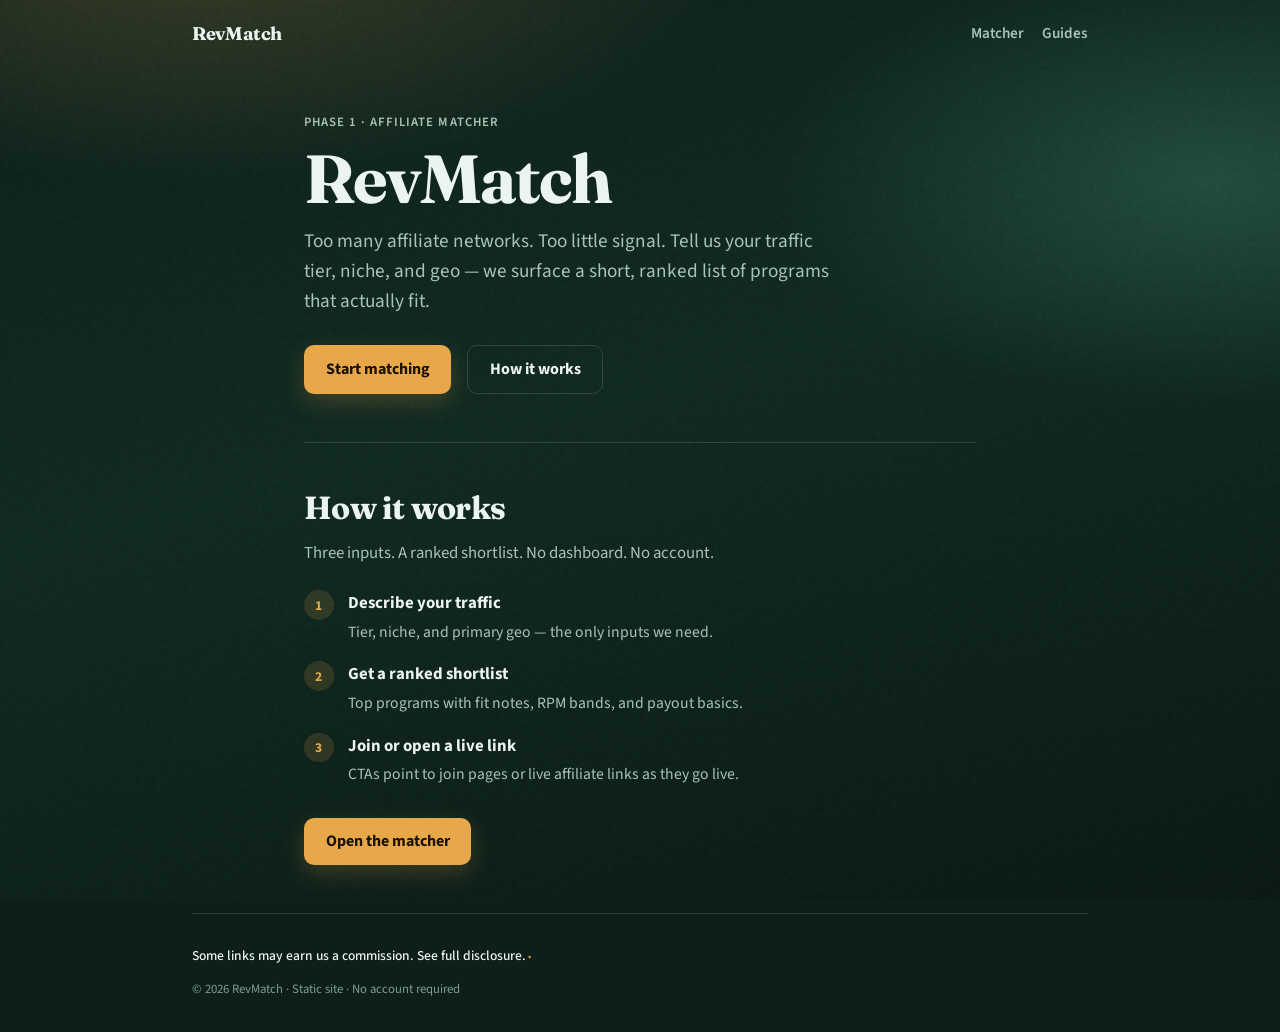
<file: index.html>
<!DOCTYPE html>
<html lang="en">
<head>
  <meta charset="UTF-8" />
  <meta name="viewport" content="width=device-width, initial-scale=1, viewport-fit=cover" />
  <meta name="theme-color" content="#0c1f1a" />
  <meta name="description" content="RevMatch — match your traffic to the affiliate programs that fit. Fast, honest recommendations for publishers." />
  <title>RevMatch</title>
  <link rel="preconnect" href="https://fonts.googleapis.com" />
  <link rel="preconnect" href="https://fonts.gstatic.com" crossorigin />
  <link href="https://fonts.googleapis.com/css2?family=Fraunces:opsz,wght@9..144,600;9..144,700&family=Source+Sans+3:wght@400;500;600;700&display=swap" rel="stylesheet" />
  <link rel="stylesheet" href="styles.css" />
</head>
<body>
  <div class="page">
    <div class="bg" aria-hidden="true"></div>

    <header class="top">
      <a class="logo" href="index.html" aria-label="RevMatch home">RevMatch</a>
      <nav class="nav" aria-label="Primary">
        <a href="app.html">Matcher</a>
        <a href="guides/index.html">Guides</a>
      </nav>
    </header>

    <main class="hero">
      <p class="eyebrow">Phase 1 · Affiliate matcher</p>
      <h1 class="brand">RevMatch</h1>
      <p class="lede">
        Too many affiliate networks. Too little signal. Tell us your traffic tier,
        niche, and geo — we surface a short, ranked list of programs that actually fit.
      </p>
      <div class="cta-row">
        <a class="cta" href="app.html#wizard" id="landing-cta">Start matching</a>
        <a class="cta cta--ghost" href="#how">How it works</a>
      </div>
    </main>

    <section class="how" id="how">
      <h2>How it works</h2>
      <p class="how-lede">Three inputs. A ranked shortlist. No dashboard. No account.</p>
      <ol class="steps">
        <li>
          <span class="step-num">1</span>
          <div>
            <strong>Describe your traffic</strong>
            <p>Tier, niche, and primary geo — the only inputs we need.</p>
          </div>
        </li>
        <li>
          <span class="step-num">2</span>
          <div>
            <strong>Get a ranked shortlist</strong>
            <p>Top programs with fit notes, RPM bands, and payout basics.</p>
          </div>
        </li>
        <li>
          <span class="step-num">3</span>
          <div>
            <strong>Join or open a live link</strong>
            <p>CTAs point to join pages or live affiliate links as they go live.</p>
          </div>
        </li>
      </ol>
      <a class="cta cta--inline" href="app.html#wizard">Open the matcher</a>
    </section>

    <footer class="site-footer">
      <details class="disclosure-expand">
        <summary>Some links may earn us a commission. See full disclosure.</summary>
        <p>
          RevMatch may earn commissions when you join or purchase through links we recommend.
          Recommendations are based on fit for your traffic profile, not payment from networks for placement.
          Always review each network’s terms before applying.
        </p>
      </details>
      <p class="fineprint">© <span id="year"></span> RevMatch · Static site · No account required</p>
    </footer>
  </div>
  <script src="analytics.js"></script>
  <script>
    document.getElementById("year").textContent = String(new Date().getFullYear());
    RevMatchAnalytics.pageView({ page: "landing" });
  </script>
</body>
</html>
</file>
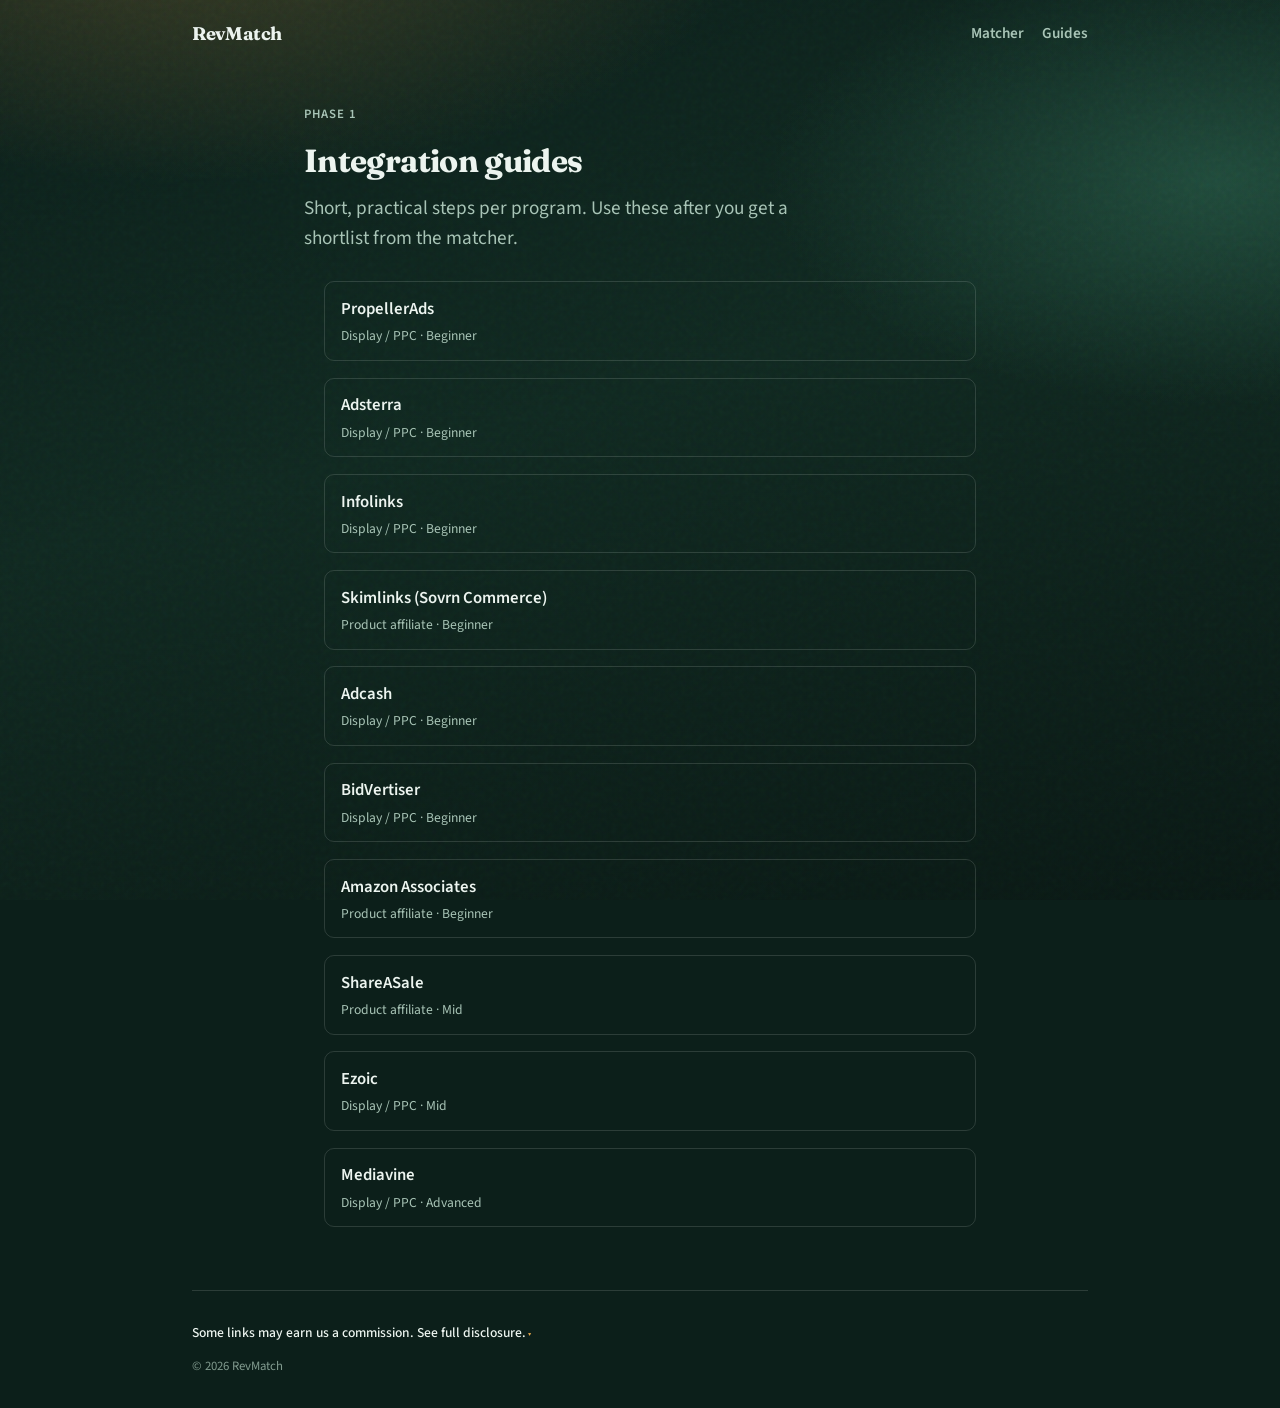
<file: guides/index.html>
<!DOCTYPE html>
<html lang="en">
<head>
  <meta charset="UTF-8" />
  <meta name="viewport" content="width=device-width, initial-scale=1, viewport-fit=cover" />
  <meta name="theme-color" content="#0c1f1a" />
  <meta name="description" content="Short integration guides for RevMatch affiliate programs." />
  <title>Guides · RevMatch</title>
  <link rel="preconnect" href="https://fonts.googleapis.com" />
  <link rel="preconnect" href="https://fonts.gstatic.com" crossorigin />
  <link href="https://fonts.googleapis.com/css2?family=Fraunces:opsz,wght@9..144,600;9..144,700&family=Source+Sans+3:wght@400;500;600;700&display=swap" rel="stylesheet" />
  <link rel="stylesheet" href="../styles.css" />
</head>
<body>
  <div class="page">
    <div class="bg" aria-hidden="true"></div>
    <header class="top">
      <a class="logo" href="../index.html" aria-label="RevMatch home">RevMatch</a>
      <nav class="nav" aria-label="Primary">
        <a href="../app.html">Matcher</a>
        <a href="index.html">Guides</a>
      </nav>
    </header>
    <main class="guide">
      <p class="eyebrow">Phase 1</p>
      <h1>Integration guides</h1>
      <p class="lede lede--narrow">Short, practical steps per program. Use these after you get a shortlist from the matcher.</p>
      <ul class="guide-list">
      <li><a href="propellerads.html">PropellerAds<span>Display / PPC · Beginner</span></a></li>
      <li><a href="adsterra.html">Adsterra<span>Display / PPC · Beginner</span></a></li>
      <li><a href="infolinks.html">Infolinks<span>Display / PPC · Beginner</span></a></li>
      <li><a href="skimlinks.html">Skimlinks (Sovrn Commerce)<span>Product affiliate · Beginner</span></a></li>
      <li><a href="adcash.html">Adcash<span>Display / PPC · Beginner</span></a></li>
      <li><a href="bidvertiser.html">BidVertiser<span>Display / PPC · Beginner</span></a></li>
      <li><a href="amazon_associates.html">Amazon Associates<span>Product affiliate · Beginner</span></a></li>
      <li><a href="shareasale.html">ShareASale<span>Product affiliate · Mid</span></a></li>
      <li><a href="ezoic.html">Ezoic<span>Display / PPC · Mid</span></a></li>
      <li><a href="mediavine.html">Mediavine<span>Display / PPC · Advanced</span></a></li>
      </ul>
    </main>
    <footer class="site-footer">
      <details class="disclosure-expand">
        <summary>Some links may earn us a commission. See full disclosure.</summary>
        <p>
          RevMatch may earn commissions when you join or purchase through links we recommend.
          Recommendations are based on fit for your traffic profile, not payment from networks for placement.
          Always review each network’s terms before applying.
        </p>
      </details>
      <p class="fineprint">© <span id="year"></span> RevMatch</p>
    </footer>
  </div>
  <script src="../analytics.js"></script>
  <script>
    document.getElementById("year").textContent = String(new Date().getFullYear());
    RevMatchAnalytics.pageView({ page: "guides_index" });
  </script>
</body>
</html>
</file>
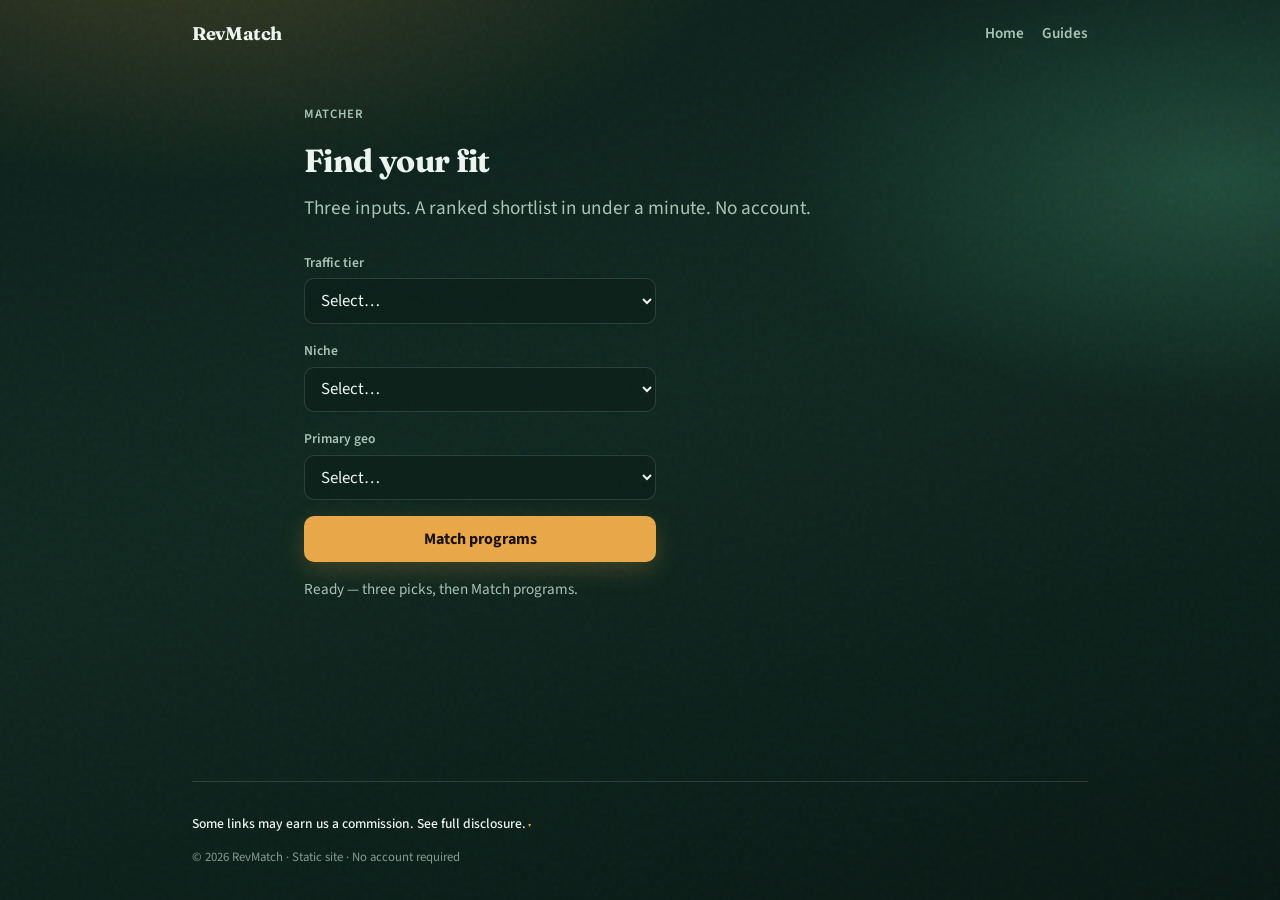
<file: app.html>
<!DOCTYPE html>
<html lang="en">
<head>
  <meta charset="UTF-8" />
  <meta name="viewport" content="width=device-width, initial-scale=1, viewport-fit=cover" />
  <meta name="theme-color" content="#0c1f1a" />
  <meta name="description" content="RevMatch matcher — traffic × niche × geo → ranked affiliate programs." />
  <title>Matcher · RevMatch</title>
  <link rel="preconnect" href="https://fonts.googleapis.com" />
  <link rel="preconnect" href="https://fonts.gstatic.com" crossorigin />
  <link href="https://fonts.googleapis.com/css2?family=Fraunces:opsz,wght@9..144,600;9..144,700&family=Source+Sans+3:wght@400;500;600;700&display=swap" rel="stylesheet" />
  <link rel="stylesheet" href="styles.css" />
</head>
<body>
  <div class="page page--app">
    <div class="bg" aria-hidden="true"></div>

    <header class="top">
      <a class="logo" href="index.html" aria-label="RevMatch home">RevMatch</a>
      <nav class="nav" aria-label="Primary">
        <a href="index.html">Home</a>
        <a href="guides/index.html">Guides</a>
      </nav>
    </header>

    <main class="wizard" id="wizard">
      <p class="eyebrow">Matcher</p>
      <h1>Find your fit</h1>
      <p class="lede lede--narrow">
        Three inputs. A ranked shortlist in under a minute. No account.
      </p>

      <form class="wizard-form" id="wizard-form" action="#" method="get" aria-describedby="wizard-status">
        <label>
          <span>Traffic tier</span>
          <select name="tier" required disabled>
            <option value="">Select…</option>
            <option value="under_10k">Under 10k visits / mo</option>
            <option value="10k_100k">10k–100k</option>
            <option value="100k_1m">100k–1M</option>
            <option value="1m_plus">1M+</option>
          </select>
        </label>
        <label>
          <span>Niche</span>
          <select name="niche" required disabled>
            <option value="">Select…</option>
            <option value="tech">Tech / SaaS</option>
            <option value="finance">Finance</option>
            <option value="health">Health</option>
            <option value="lifestyle">Lifestyle</option>
            <option value="general">Other / general</option>
          </select>
        </label>
        <label>
          <span>Primary geo</span>
          <select name="geo" required disabled>
            <option value="">Select…</option>
            <option value="us">US</option>
            <option value="uk_eu">UK / EU</option>
            <option value="global">Global / other</option>
          </select>
        </label>
        <button type="submit" class="cta" id="match-btn" disabled>Match programs</button>
      </form>

      <p class="wizard-note" id="wizard-status" role="status" aria-live="polite">
        Loading catalog…
      </p>

      <section class="results" id="results" hidden aria-hidden="true" aria-labelledby="results-heading">
        <div class="results-head">
          <h2 id="results-heading">Your shortlist</h2>
          <p class="results-summary" id="results-summary"></p>
        </div>
        <div class="results-list" id="results-list"></div>
        <p class="results-footnote">
          RPM bands are curated estimates, not guarantees. Always review each network’s terms before applying.
        </p>
      </section>
    </main>

    <footer class="site-footer">
      <details class="disclosure-expand">
        <summary>Some links may earn us a commission. See full disclosure.</summary>
        <p>
          RevMatch may earn commissions when you join or purchase through links we recommend.
          Recommendations are based on fit for your traffic profile, not payment from networks for placement.
          Always review each network’s terms before applying.
        </p>
      </details>
      <p class="fineprint">© <span id="year"></span> RevMatch · Static site · No account required</p>
    </footer>
  </div>
  <script src="rank.js"></script>
  <script src="analytics.js"></script>
  <script src="app.js"></script>
</body>
</html>
</file>
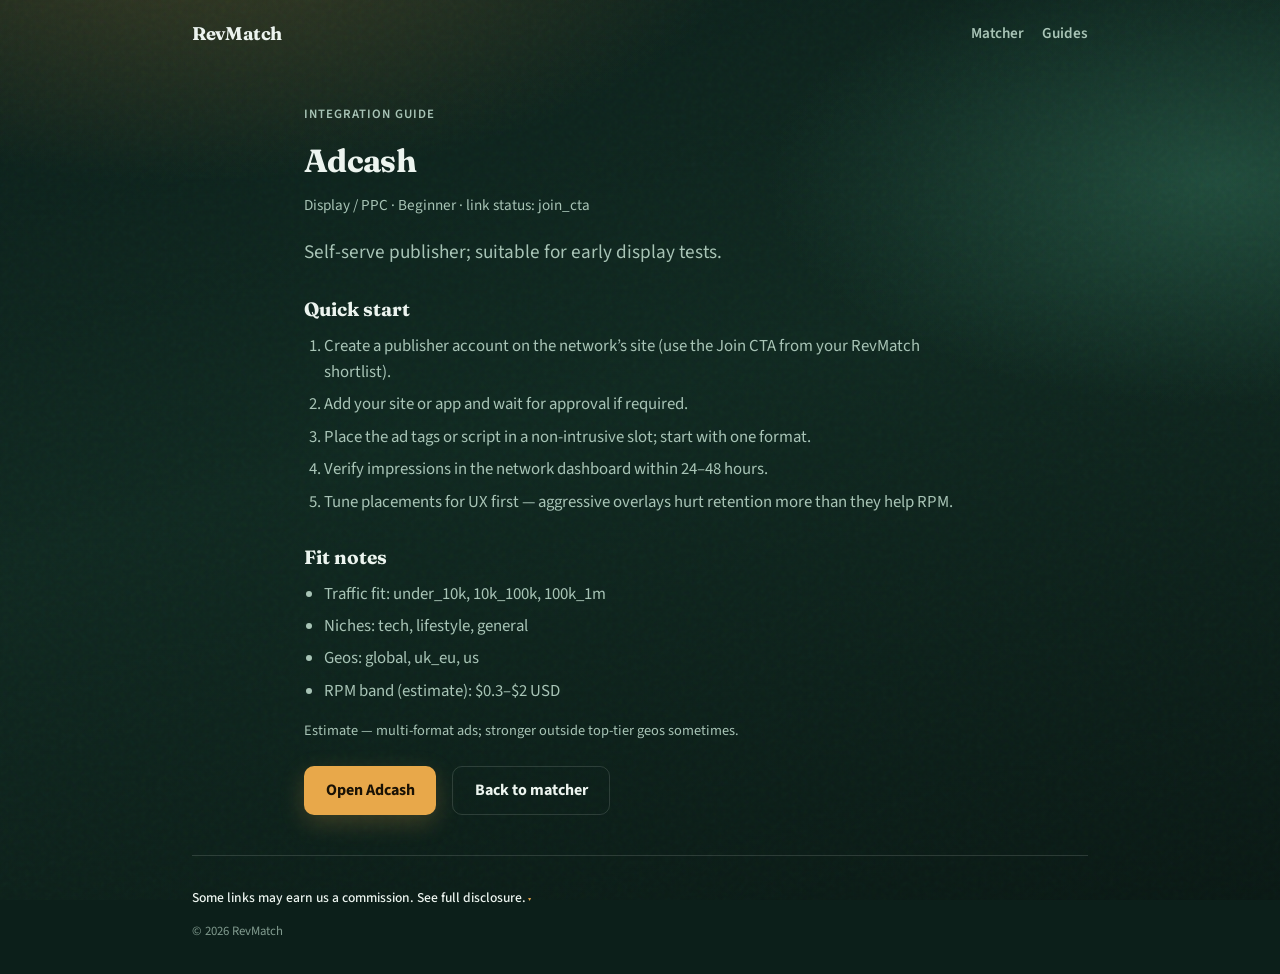
<file: guides/adcash.html>
<!DOCTYPE html>
<html lang="en">
<head>
  <meta charset="UTF-8" />
  <meta name="viewport" content="width=device-width, initial-scale=1, viewport-fit=cover" />
  <meta name="theme-color" content="#0c1f1a" />
  <meta name="description" content="Short integration guide for Adcash on RevMatch." />
  <title>Adcash guide · RevMatch</title>
  <link rel="preconnect" href="https://fonts.googleapis.com" />
  <link rel="preconnect" href="https://fonts.gstatic.com" crossorigin />
  <link href="https://fonts.googleapis.com/css2?family=Fraunces:opsz,wght@9..144,600;9..144,700&family=Source+Sans+3:wght@400;500;600;700&display=swap" rel="stylesheet" />
  <link rel="stylesheet" href="../styles.css" />
</head>
<body>
  <div class="page">
    <div class="bg" aria-hidden="true"></div>
    <header class="top">
      <a class="logo" href="../index.html" aria-label="RevMatch home">RevMatch</a>
      <nav class="nav" aria-label="Primary">
        <a href="../app.html">Matcher</a>
        <a href="index.html">Guides</a>
      </nav>
    </header>
    <main class="guide">
      <p class="eyebrow">Integration guide</p>
      <h1>Adcash</h1>
      <p class="guide-meta">Display / PPC · Beginner · link status: join_cta</p>
      <p class="lede lede--narrow">Self-serve publisher; suitable for early display tests.</p>

      <h2>Quick start</h2>
      <ol>
        <li>Create a publisher account on the network’s site (use the Join CTA from your RevMatch shortlist).</li>
        <li>Add your site or app and wait for approval if required.</li>
        <li>Place the ad tags or script in a non-intrusive slot; start with one format.</li>
        <li>Verify impressions in the network dashboard within 24–48 hours.</li>
        <li>Tune placements for UX first — aggressive overlays hurt retention more than they help RPM.</li>
      </ol>

      <h2>Fit notes</h2>
      <ul>
        <li>Traffic fit: under_10k, 10k_100k, 100k_1m</li>
        <li>Niches: tech, lifestyle, general</li>
        <li>Geos: global, uk_eu, us</li>
        <li>RPM band (estimate): $0.3–$2 USD</li>
      </ul>
      <p class="card-note">Estimate — multi-format ads; stronger outside top-tier geos sometimes.</p>

      <div class="cta-row" style="margin-top:1.5rem">
        <a class="cta" href="https://adcash.com/" target="_blank" rel="noopener noreferrer" id="guide-join">Open Adcash</a>
        <a class="cta cta--ghost" href="../app.html#wizard">Back to matcher</a>
      </div>
    </main>
    <footer class="site-footer">
      <details class="disclosure-expand">
        <summary>Some links may earn us a commission. See full disclosure.</summary>
        <p>
          RevMatch may earn commissions when you join or purchase through links we recommend.
          Recommendations are based on fit for your traffic profile, not payment from networks for placement.
          Always review each network’s terms before applying.
        </p>
      </details>
      <p class="fineprint">© <span id="year"></span> RevMatch</p>
    </footer>
  </div>
  <script src="../analytics.js"></script>
  <script src="../rank.js"></script>
  <script>
    document.getElementById("year").textContent = String(new Date().getFullYear());
    RevMatchAnalytics.pageView({ page: "guide", program_id: "adcash" });
    (function () {
      var a = document.getElementById("guide-join");
      if (!a || !window.RevMatchRank) return;
      var tracking = {"utm_source":"revmatch","utm_medium":"referral","utm_campaign":"phase1","ref":"revmatch"};
      a.href = RevMatchRank.withTracking(a.getAttribute("href"), tracking);
      a.addEventListener("click", function () {
        RevMatchAnalytics.track("referral_click", {
          program_id: "adcash",
          link_kind: "join_cta",
          link_status: "join_cta",
          href: a.href,
          surface: "guide"
        });
      });
    })();
  </script>
</body>
</html>
</file>
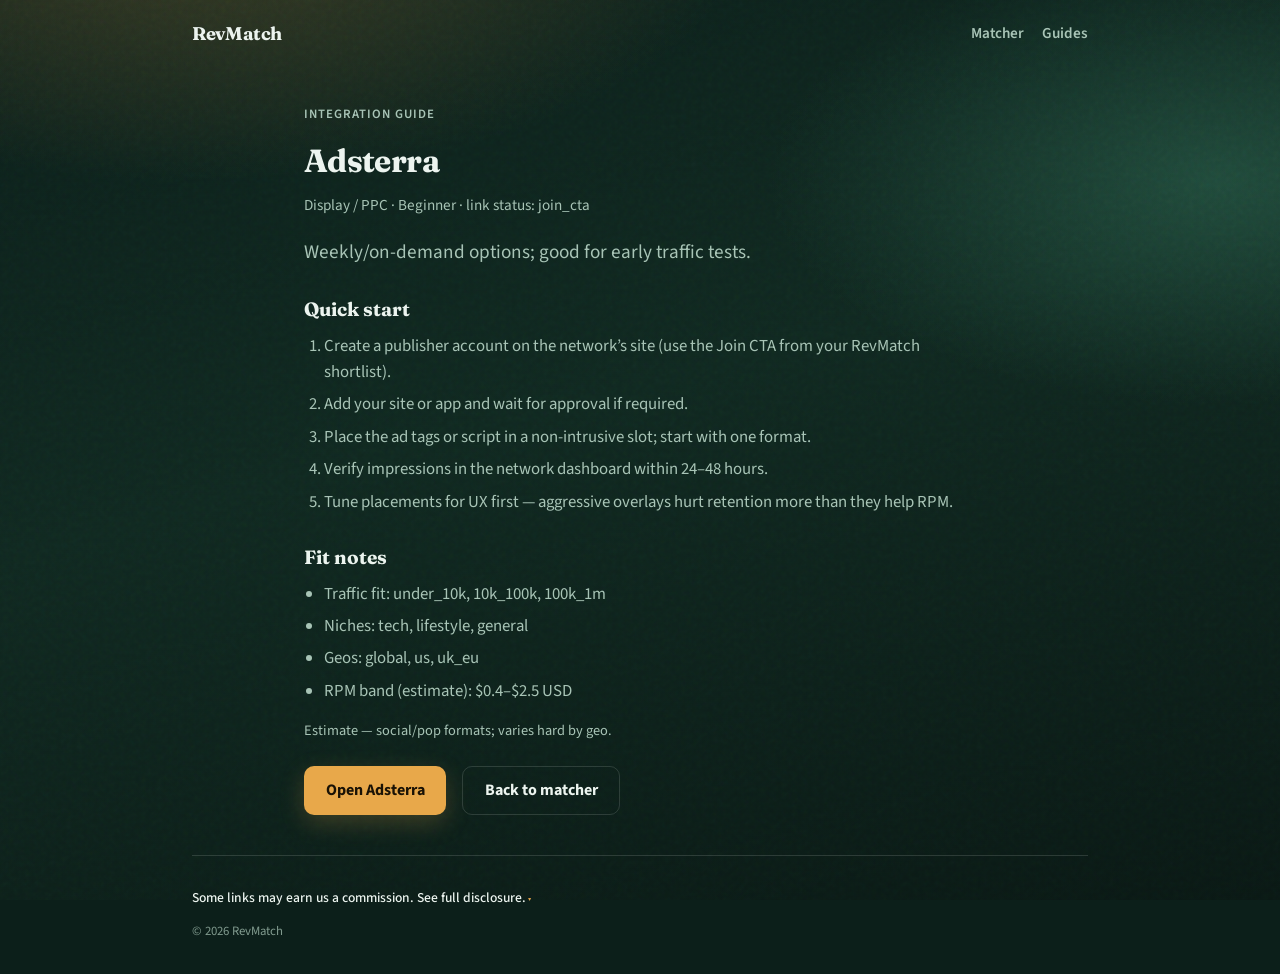
<file: guides/adsterra.html>
<!DOCTYPE html>
<html lang="en">
<head>
  <meta charset="UTF-8" />
  <meta name="viewport" content="width=device-width, initial-scale=1, viewport-fit=cover" />
  <meta name="theme-color" content="#0c1f1a" />
  <meta name="description" content="Short integration guide for Adsterra on RevMatch." />
  <title>Adsterra guide · RevMatch</title>
  <link rel="preconnect" href="https://fonts.googleapis.com" />
  <link rel="preconnect" href="https://fonts.gstatic.com" crossorigin />
  <link href="https://fonts.googleapis.com/css2?family=Fraunces:opsz,wght@9..144,600;9..144,700&family=Source+Sans+3:wght@400;500;600;700&display=swap" rel="stylesheet" />
  <link rel="stylesheet" href="../styles.css" />
</head>
<body>
  <div class="page">
    <div class="bg" aria-hidden="true"></div>
    <header class="top">
      <a class="logo" href="../index.html" aria-label="RevMatch home">RevMatch</a>
      <nav class="nav" aria-label="Primary">
        <a href="../app.html">Matcher</a>
        <a href="index.html">Guides</a>
      </nav>
    </header>
    <main class="guide">
      <p class="eyebrow">Integration guide</p>
      <h1>Adsterra</h1>
      <p class="guide-meta">Display / PPC · Beginner · link status: join_cta</p>
      <p class="lede lede--narrow">Weekly/on-demand options; good for early traffic tests.</p>

      <h2>Quick start</h2>
      <ol>
        <li>Create a publisher account on the network’s site (use the Join CTA from your RevMatch shortlist).</li>
        <li>Add your site or app and wait for approval if required.</li>
        <li>Place the ad tags or script in a non-intrusive slot; start with one format.</li>
        <li>Verify impressions in the network dashboard within 24–48 hours.</li>
        <li>Tune placements for UX first — aggressive overlays hurt retention more than they help RPM.</li>
      </ol>

      <h2>Fit notes</h2>
      <ul>
        <li>Traffic fit: under_10k, 10k_100k, 100k_1m</li>
        <li>Niches: tech, lifestyle, general</li>
        <li>Geos: global, us, uk_eu</li>
        <li>RPM band (estimate): $0.4–$2.5 USD</li>
      </ul>
      <p class="card-note">Estimate — social/pop formats; varies hard by geo.</p>

      <div class="cta-row" style="margin-top:1.5rem">
        <a class="cta" href="https://adsterra.com/" target="_blank" rel="noopener noreferrer" id="guide-join">Open Adsterra</a>
        <a class="cta cta--ghost" href="../app.html#wizard">Back to matcher</a>
      </div>
    </main>
    <footer class="site-footer">
      <details class="disclosure-expand">
        <summary>Some links may earn us a commission. See full disclosure.</summary>
        <p>
          RevMatch may earn commissions when you join or purchase through links we recommend.
          Recommendations are based on fit for your traffic profile, not payment from networks for placement.
          Always review each network’s terms before applying.
        </p>
      </details>
      <p class="fineprint">© <span id="year"></span> RevMatch</p>
    </footer>
  </div>
  <script src="../analytics.js"></script>
  <script src="../rank.js"></script>
  <script>
    document.getElementById("year").textContent = String(new Date().getFullYear());
    RevMatchAnalytics.pageView({ page: "guide", program_id: "adsterra" });
    (function () {
      var a = document.getElementById("guide-join");
      if (!a || !window.RevMatchRank) return;
      var tracking = {"utm_source":"revmatch","utm_medium":"referral","utm_campaign":"phase1","ref":"revmatch"};
      a.href = RevMatchRank.withTracking(a.getAttribute("href"), tracking);
      a.addEventListener("click", function () {
        RevMatchAnalytics.track("referral_click", {
          program_id: "adsterra",
          link_kind: "join_cta",
          link_status: "join_cta",
          href: a.href,
          surface: "guide"
        });
      });
    })();
  </script>
</body>
</html>
</file>
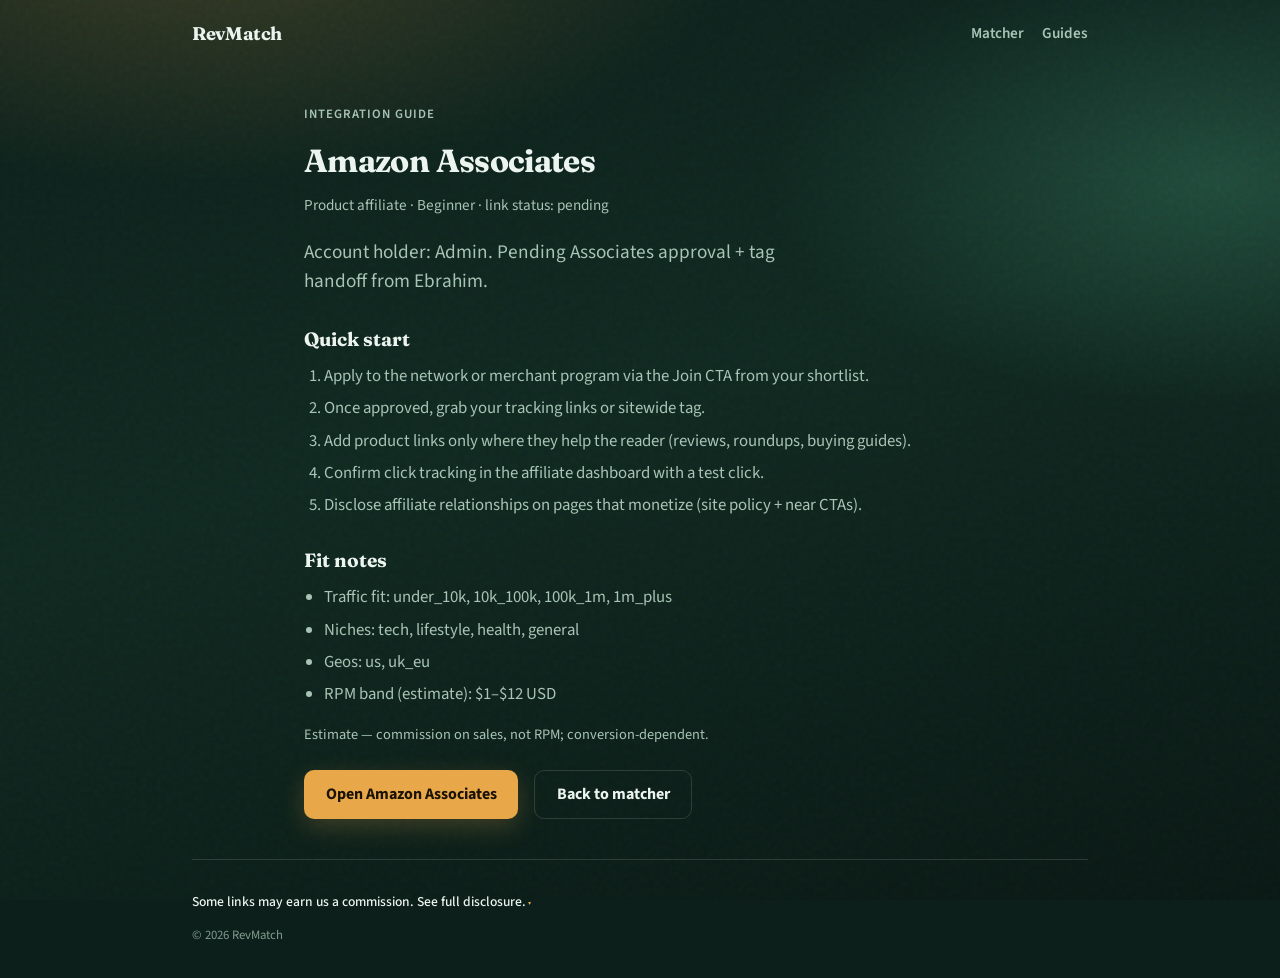
<file: guides/amazon_associates.html>
<!DOCTYPE html>
<html lang="en">
<head>
  <meta charset="UTF-8" />
  <meta name="viewport" content="width=device-width, initial-scale=1, viewport-fit=cover" />
  <meta name="theme-color" content="#0c1f1a" />
  <meta name="description" content="Short integration guide for Amazon Associates on RevMatch." />
  <title>Amazon Associates guide · RevMatch</title>
  <link rel="preconnect" href="https://fonts.googleapis.com" />
  <link rel="preconnect" href="https://fonts.gstatic.com" crossorigin />
  <link href="https://fonts.googleapis.com/css2?family=Fraunces:opsz,wght@9..144,600;9..144,700&family=Source+Sans+3:wght@400;500;600;700&display=swap" rel="stylesheet" />
  <link rel="stylesheet" href="../styles.css" />
</head>
<body>
  <div class="page">
    <div class="bg" aria-hidden="true"></div>
    <header class="top">
      <a class="logo" href="../index.html" aria-label="RevMatch home">RevMatch</a>
      <nav class="nav" aria-label="Primary">
        <a href="../app.html">Matcher</a>
        <a href="index.html">Guides</a>
      </nav>
    </header>
    <main class="guide">
      <p class="eyebrow">Integration guide</p>
      <h1>Amazon Associates</h1>
      <p class="guide-meta">Product affiliate · Beginner · link status: pending</p>
      <p class="lede lede--narrow">Account holder: Admin. Pending Associates approval + tag handoff from Ebrahim.</p>

      <h2>Quick start</h2>
      <ol>
        <li>Apply to the network or merchant program via the Join CTA from your shortlist.</li>
        <li>Once approved, grab your tracking links or sitewide tag.</li>
        <li>Add product links only where they help the reader (reviews, roundups, buying guides).</li>
        <li>Confirm click tracking in the affiliate dashboard with a test click.</li>
        <li>Disclose affiliate relationships on pages that monetize (site policy + near CTAs).</li>
      </ol>

      <h2>Fit notes</h2>
      <ul>
        <li>Traffic fit: under_10k, 10k_100k, 100k_1m, 1m_plus</li>
        <li>Niches: tech, lifestyle, health, general</li>
        <li>Geos: us, uk_eu</li>
        <li>RPM band (estimate): $1–$12 USD</li>
      </ul>
      <p class="card-note">Estimate — commission on sales, not RPM; conversion-dependent.</p>

      <div class="cta-row" style="margin-top:1.5rem">
        <a class="cta" href="https://affiliate-program.amazon.com/" target="_blank" rel="noopener noreferrer" id="guide-join">Open Amazon Associates</a>
        <a class="cta cta--ghost" href="../app.html#wizard">Back to matcher</a>
      </div>
    </main>
    <footer class="site-footer">
      <details class="disclosure-expand">
        <summary>Some links may earn us a commission. See full disclosure.</summary>
        <p>
          RevMatch may earn commissions when you join or purchase through links we recommend.
          Recommendations are based on fit for your traffic profile, not payment from networks for placement.
          Always review each network’s terms before applying.
        </p>
      </details>
      <p class="fineprint">© <span id="year"></span> RevMatch</p>
    </footer>
  </div>
  <script src="../analytics.js"></script>
  <script src="../rank.js"></script>
  <script>
    document.getElementById("year").textContent = String(new Date().getFullYear());
    RevMatchAnalytics.pageView({ page: "guide", program_id: "amazon_associates" });
    (function () {
      var a = document.getElementById("guide-join");
      if (!a || !window.RevMatchRank) return;
      var tracking = {"utm_source":"revmatch","utm_medium":"referral","utm_campaign":"phase1","ref":"revmatch"};
      a.href = RevMatchRank.withTracking(a.getAttribute("href"), tracking);
      a.addEventListener("click", function () {
        RevMatchAnalytics.track("referral_click", {
          program_id: "amazon_associates",
          link_kind: "join_cta",
          link_status: "pending",
          href: a.href,
          surface: "guide"
        });
      });
    })();
  </script>
</body>
</html>
</file>
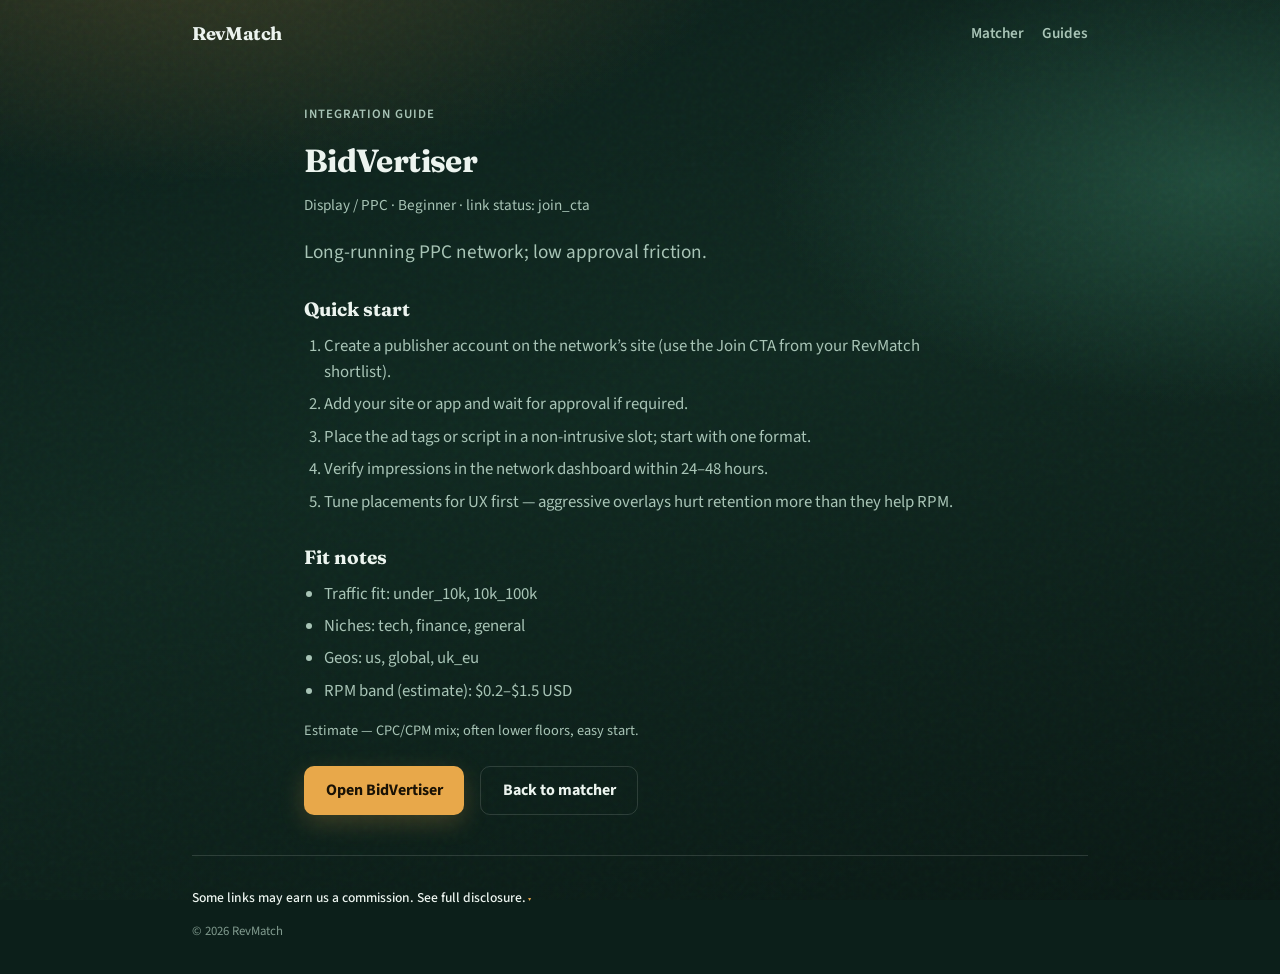
<file: guides/bidvertiser.html>
<!DOCTYPE html>
<html lang="en">
<head>
  <meta charset="UTF-8" />
  <meta name="viewport" content="width=device-width, initial-scale=1, viewport-fit=cover" />
  <meta name="theme-color" content="#0c1f1a" />
  <meta name="description" content="Short integration guide for BidVertiser on RevMatch." />
  <title>BidVertiser guide · RevMatch</title>
  <link rel="preconnect" href="https://fonts.googleapis.com" />
  <link rel="preconnect" href="https://fonts.gstatic.com" crossorigin />
  <link href="https://fonts.googleapis.com/css2?family=Fraunces:opsz,wght@9..144,600;9..144,700&family=Source+Sans+3:wght@400;500;600;700&display=swap" rel="stylesheet" />
  <link rel="stylesheet" href="../styles.css" />
</head>
<body>
  <div class="page">
    <div class="bg" aria-hidden="true"></div>
    <header class="top">
      <a class="logo" href="../index.html" aria-label="RevMatch home">RevMatch</a>
      <nav class="nav" aria-label="Primary">
        <a href="../app.html">Matcher</a>
        <a href="index.html">Guides</a>
      </nav>
    </header>
    <main class="guide">
      <p class="eyebrow">Integration guide</p>
      <h1>BidVertiser</h1>
      <p class="guide-meta">Display / PPC · Beginner · link status: join_cta</p>
      <p class="lede lede--narrow">Long-running PPC network; low approval friction.</p>

      <h2>Quick start</h2>
      <ol>
        <li>Create a publisher account on the network’s site (use the Join CTA from your RevMatch shortlist).</li>
        <li>Add your site or app and wait for approval if required.</li>
        <li>Place the ad tags or script in a non-intrusive slot; start with one format.</li>
        <li>Verify impressions in the network dashboard within 24–48 hours.</li>
        <li>Tune placements for UX first — aggressive overlays hurt retention more than they help RPM.</li>
      </ol>

      <h2>Fit notes</h2>
      <ul>
        <li>Traffic fit: under_10k, 10k_100k</li>
        <li>Niches: tech, finance, general</li>
        <li>Geos: us, global, uk_eu</li>
        <li>RPM band (estimate): $0.2–$1.5 USD</li>
      </ul>
      <p class="card-note">Estimate — CPC/CPM mix; often lower floors, easy start.</p>

      <div class="cta-row" style="margin-top:1.5rem">
        <a class="cta" href="https://www.bidvertiser.com/" target="_blank" rel="noopener noreferrer" id="guide-join">Open BidVertiser</a>
        <a class="cta cta--ghost" href="../app.html#wizard">Back to matcher</a>
      </div>
    </main>
    <footer class="site-footer">
      <details class="disclosure-expand">
        <summary>Some links may earn us a commission. See full disclosure.</summary>
        <p>
          RevMatch may earn commissions when you join or purchase through links we recommend.
          Recommendations are based on fit for your traffic profile, not payment from networks for placement.
          Always review each network’s terms before applying.
        </p>
      </details>
      <p class="fineprint">© <span id="year"></span> RevMatch</p>
    </footer>
  </div>
  <script src="../analytics.js"></script>
  <script src="../rank.js"></script>
  <script>
    document.getElementById("year").textContent = String(new Date().getFullYear());
    RevMatchAnalytics.pageView({ page: "guide", program_id: "bidvertiser" });
    (function () {
      var a = document.getElementById("guide-join");
      if (!a || !window.RevMatchRank) return;
      var tracking = {"utm_source":"revmatch","utm_medium":"referral","utm_campaign":"phase1","ref":"revmatch"};
      a.href = RevMatchRank.withTracking(a.getAttribute("href"), tracking);
      a.addEventListener("click", function () {
        RevMatchAnalytics.track("referral_click", {
          program_id: "bidvertiser",
          link_kind: "join_cta",
          link_status: "join_cta",
          href: a.href,
          surface: "guide"
        });
      });
    })();
  </script>
</body>
</html>
</file>
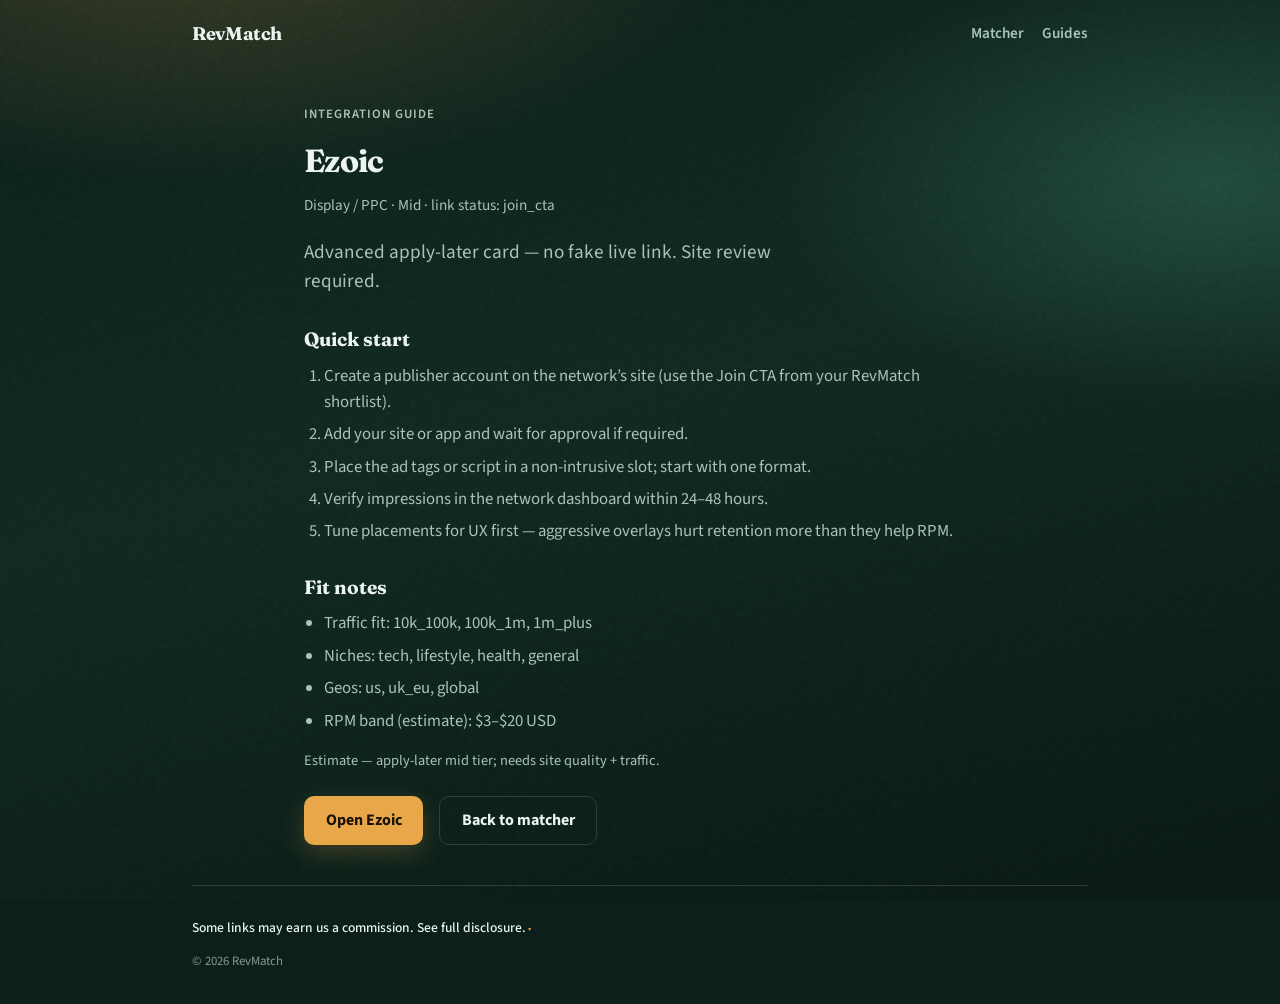
<file: guides/ezoic.html>
<!DOCTYPE html>
<html lang="en">
<head>
  <meta charset="UTF-8" />
  <meta name="viewport" content="width=device-width, initial-scale=1, viewport-fit=cover" />
  <meta name="theme-color" content="#0c1f1a" />
  <meta name="description" content="Short integration guide for Ezoic on RevMatch." />
  <title>Ezoic guide · RevMatch</title>
  <link rel="preconnect" href="https://fonts.googleapis.com" />
  <link rel="preconnect" href="https://fonts.gstatic.com" crossorigin />
  <link href="https://fonts.googleapis.com/css2?family=Fraunces:opsz,wght@9..144,600;9..144,700&family=Source+Sans+3:wght@400;500;600;700&display=swap" rel="stylesheet" />
  <link rel="stylesheet" href="../styles.css" />
</head>
<body>
  <div class="page">
    <div class="bg" aria-hidden="true"></div>
    <header class="top">
      <a class="logo" href="../index.html" aria-label="RevMatch home">RevMatch</a>
      <nav class="nav" aria-label="Primary">
        <a href="../app.html">Matcher</a>
        <a href="index.html">Guides</a>
      </nav>
    </header>
    <main class="guide">
      <p class="eyebrow">Integration guide</p>
      <h1>Ezoic</h1>
      <p class="guide-meta">Display / PPC · Mid · link status: join_cta</p>
      <p class="lede lede--narrow">Advanced apply-later card — no fake live link. Site review required.</p>

      <h2>Quick start</h2>
      <ol>
        <li>Create a publisher account on the network’s site (use the Join CTA from your RevMatch shortlist).</li>
        <li>Add your site or app and wait for approval if required.</li>
        <li>Place the ad tags or script in a non-intrusive slot; start with one format.</li>
        <li>Verify impressions in the network dashboard within 24–48 hours.</li>
        <li>Tune placements for UX first — aggressive overlays hurt retention more than they help RPM.</li>
      </ol>

      <h2>Fit notes</h2>
      <ul>
        <li>Traffic fit: 10k_100k, 100k_1m, 1m_plus</li>
        <li>Niches: tech, lifestyle, health, general</li>
        <li>Geos: us, uk_eu, global</li>
        <li>RPM band (estimate): $3–$20 USD</li>
      </ul>
      <p class="card-note">Estimate — apply-later mid tier; needs site quality + traffic.</p>

      <div class="cta-row" style="margin-top:1.5rem">
        <a class="cta" href="https://www.ezoic.com/" target="_blank" rel="noopener noreferrer" id="guide-join">Open Ezoic</a>
        <a class="cta cta--ghost" href="../app.html#wizard">Back to matcher</a>
      </div>
    </main>
    <footer class="site-footer">
      <details class="disclosure-expand">
        <summary>Some links may earn us a commission. See full disclosure.</summary>
        <p>
          RevMatch may earn commissions when you join or purchase through links we recommend.
          Recommendations are based on fit for your traffic profile, not payment from networks for placement.
          Always review each network’s terms before applying.
        </p>
      </details>
      <p class="fineprint">© <span id="year"></span> RevMatch</p>
    </footer>
  </div>
  <script src="../analytics.js"></script>
  <script src="../rank.js"></script>
  <script>
    document.getElementById("year").textContent = String(new Date().getFullYear());
    RevMatchAnalytics.pageView({ page: "guide", program_id: "ezoic" });
    (function () {
      var a = document.getElementById("guide-join");
      if (!a || !window.RevMatchRank) return;
      var tracking = {"utm_source":"revmatch","utm_medium":"referral","utm_campaign":"phase1","ref":"revmatch"};
      a.href = RevMatchRank.withTracking(a.getAttribute("href"), tracking);
      a.addEventListener("click", function () {
        RevMatchAnalytics.track("referral_click", {
          program_id: "ezoic",
          link_kind: "join_cta",
          link_status: "join_cta",
          href: a.href,
          surface: "guide"
        });
      });
    })();
  </script>
</body>
</html>
</file>
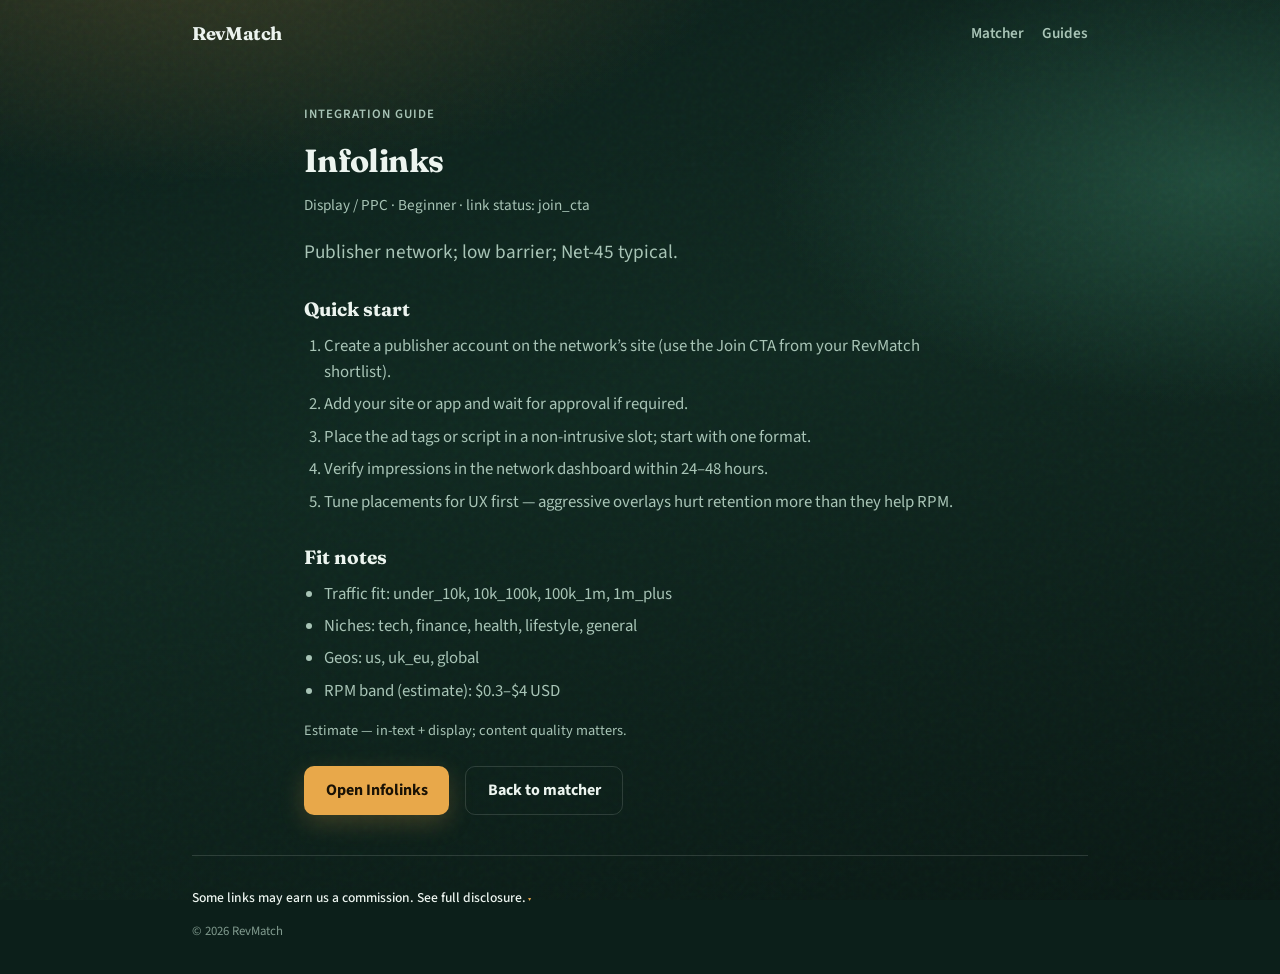
<file: guides/infolinks.html>
<!DOCTYPE html>
<html lang="en">
<head>
  <meta charset="UTF-8" />
  <meta name="viewport" content="width=device-width, initial-scale=1, viewport-fit=cover" />
  <meta name="theme-color" content="#0c1f1a" />
  <meta name="description" content="Short integration guide for Infolinks on RevMatch." />
  <title>Infolinks guide · RevMatch</title>
  <link rel="preconnect" href="https://fonts.googleapis.com" />
  <link rel="preconnect" href="https://fonts.gstatic.com" crossorigin />
  <link href="https://fonts.googleapis.com/css2?family=Fraunces:opsz,wght@9..144,600;9..144,700&family=Source+Sans+3:wght@400;500;600;700&display=swap" rel="stylesheet" />
  <link rel="stylesheet" href="../styles.css" />
</head>
<body>
  <div class="page">
    <div class="bg" aria-hidden="true"></div>
    <header class="top">
      <a class="logo" href="../index.html" aria-label="RevMatch home">RevMatch</a>
      <nav class="nav" aria-label="Primary">
        <a href="../app.html">Matcher</a>
        <a href="index.html">Guides</a>
      </nav>
    </header>
    <main class="guide">
      <p class="eyebrow">Integration guide</p>
      <h1>Infolinks</h1>
      <p class="guide-meta">Display / PPC · Beginner · link status: join_cta</p>
      <p class="lede lede--narrow">Publisher network; low barrier; Net-45 typical.</p>

      <h2>Quick start</h2>
      <ol>
        <li>Create a publisher account on the network’s site (use the Join CTA from your RevMatch shortlist).</li>
        <li>Add your site or app and wait for approval if required.</li>
        <li>Place the ad tags or script in a non-intrusive slot; start with one format.</li>
        <li>Verify impressions in the network dashboard within 24–48 hours.</li>
        <li>Tune placements for UX first — aggressive overlays hurt retention more than they help RPM.</li>
      </ol>

      <h2>Fit notes</h2>
      <ul>
        <li>Traffic fit: under_10k, 10k_100k, 100k_1m, 1m_plus</li>
        <li>Niches: tech, finance, health, lifestyle, general</li>
        <li>Geos: us, uk_eu, global</li>
        <li>RPM band (estimate): $0.3–$4 USD</li>
      </ul>
      <p class="card-note">Estimate — in-text + display; content quality matters.</p>

      <div class="cta-row" style="margin-top:1.5rem">
        <a class="cta" href="https://www.infolinks.com/" target="_blank" rel="noopener noreferrer" id="guide-join">Open Infolinks</a>
        <a class="cta cta--ghost" href="../app.html#wizard">Back to matcher</a>
      </div>
    </main>
    <footer class="site-footer">
      <details class="disclosure-expand">
        <summary>Some links may earn us a commission. See full disclosure.</summary>
        <p>
          RevMatch may earn commissions when you join or purchase through links we recommend.
          Recommendations are based on fit for your traffic profile, not payment from networks for placement.
          Always review each network’s terms before applying.
        </p>
      </details>
      <p class="fineprint">© <span id="year"></span> RevMatch</p>
    </footer>
  </div>
  <script src="../analytics.js"></script>
  <script src="../rank.js"></script>
  <script>
    document.getElementById("year").textContent = String(new Date().getFullYear());
    RevMatchAnalytics.pageView({ page: "guide", program_id: "infolinks" });
    (function () {
      var a = document.getElementById("guide-join");
      if (!a || !window.RevMatchRank) return;
      var tracking = {"utm_source":"revmatch","utm_medium":"referral","utm_campaign":"phase1","ref":"revmatch"};
      a.href = RevMatchRank.withTracking(a.getAttribute("href"), tracking);
      a.addEventListener("click", function () {
        RevMatchAnalytics.track("referral_click", {
          program_id: "infolinks",
          link_kind: "join_cta",
          link_status: "join_cta",
          href: a.href,
          surface: "guide"
        });
      });
    })();
  </script>
</body>
</html>
</file>
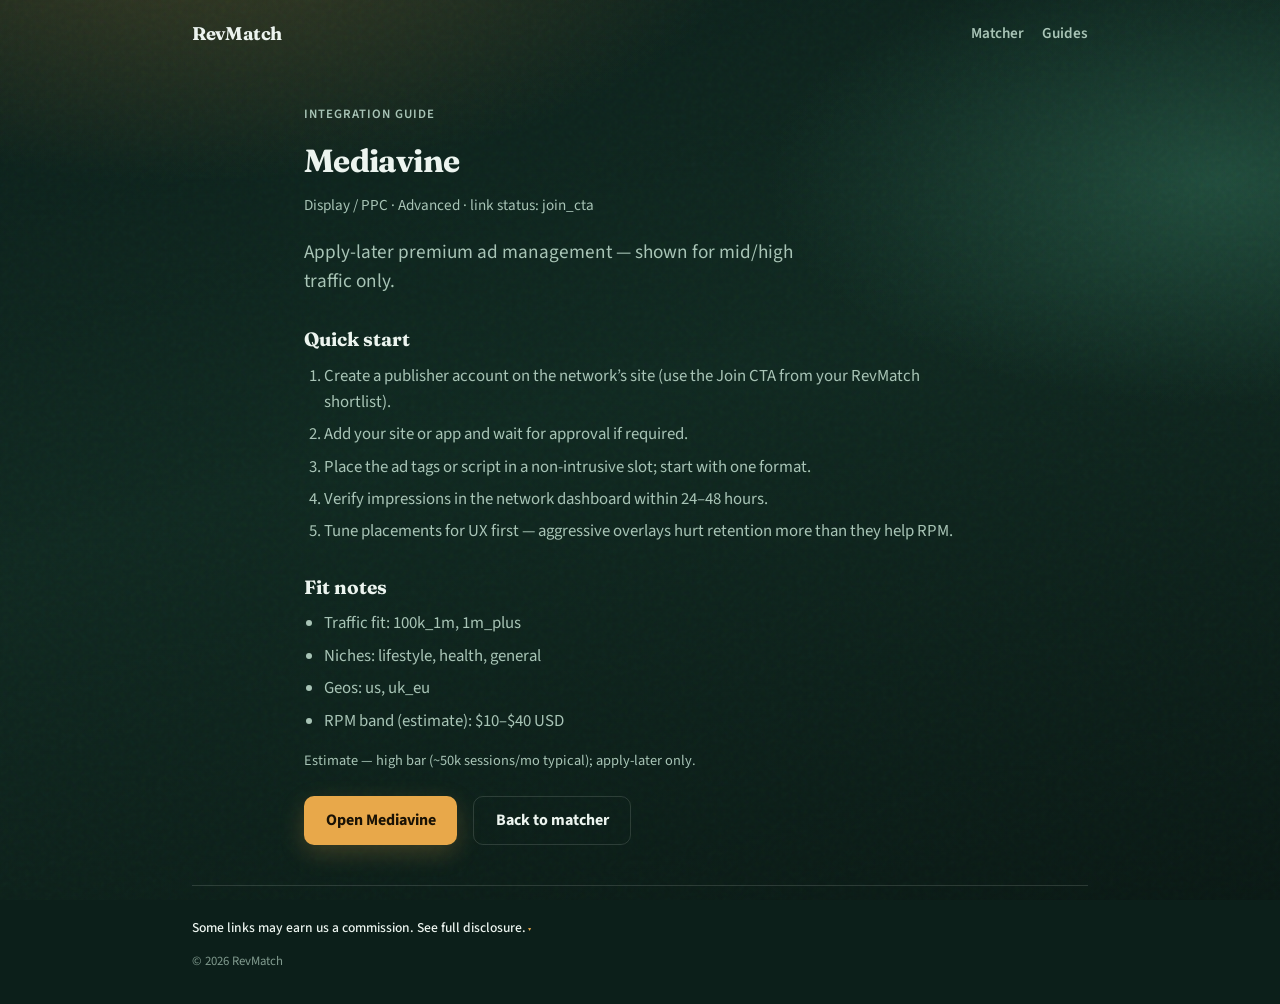
<file: guides/mediavine.html>
<!DOCTYPE html>
<html lang="en">
<head>
  <meta charset="UTF-8" />
  <meta name="viewport" content="width=device-width, initial-scale=1, viewport-fit=cover" />
  <meta name="theme-color" content="#0c1f1a" />
  <meta name="description" content="Short integration guide for Mediavine on RevMatch." />
  <title>Mediavine guide · RevMatch</title>
  <link rel="preconnect" href="https://fonts.googleapis.com" />
  <link rel="preconnect" href="https://fonts.gstatic.com" crossorigin />
  <link href="https://fonts.googleapis.com/css2?family=Fraunces:opsz,wght@9..144,600;9..144,700&family=Source+Sans+3:wght@400;500;600;700&display=swap" rel="stylesheet" />
  <link rel="stylesheet" href="../styles.css" />
</head>
<body>
  <div class="page">
    <div class="bg" aria-hidden="true"></div>
    <header class="top">
      <a class="logo" href="../index.html" aria-label="RevMatch home">RevMatch</a>
      <nav class="nav" aria-label="Primary">
        <a href="../app.html">Matcher</a>
        <a href="index.html">Guides</a>
      </nav>
    </header>
    <main class="guide">
      <p class="eyebrow">Integration guide</p>
      <h1>Mediavine</h1>
      <p class="guide-meta">Display / PPC · Advanced · link status: join_cta</p>
      <p class="lede lede--narrow">Apply-later premium ad management — shown for mid/high traffic only.</p>

      <h2>Quick start</h2>
      <ol>
        <li>Create a publisher account on the network’s site (use the Join CTA from your RevMatch shortlist).</li>
        <li>Add your site or app and wait for approval if required.</li>
        <li>Place the ad tags or script in a non-intrusive slot; start with one format.</li>
        <li>Verify impressions in the network dashboard within 24–48 hours.</li>
        <li>Tune placements for UX first — aggressive overlays hurt retention more than they help RPM.</li>
      </ol>

      <h2>Fit notes</h2>
      <ul>
        <li>Traffic fit: 100k_1m, 1m_plus</li>
        <li>Niches: lifestyle, health, general</li>
        <li>Geos: us, uk_eu</li>
        <li>RPM band (estimate): $10–$40 USD</li>
      </ul>
      <p class="card-note">Estimate — high bar (~50k sessions/mo typical); apply-later only.</p>

      <div class="cta-row" style="margin-top:1.5rem">
        <a class="cta" href="https://www.mediavine.com/" target="_blank" rel="noopener noreferrer" id="guide-join">Open Mediavine</a>
        <a class="cta cta--ghost" href="../app.html#wizard">Back to matcher</a>
      </div>
    </main>
    <footer class="site-footer">
      <details class="disclosure-expand">
        <summary>Some links may earn us a commission. See full disclosure.</summary>
        <p>
          RevMatch may earn commissions when you join or purchase through links we recommend.
          Recommendations are based on fit for your traffic profile, not payment from networks for placement.
          Always review each network’s terms before applying.
        </p>
      </details>
      <p class="fineprint">© <span id="year"></span> RevMatch</p>
    </footer>
  </div>
  <script src="../analytics.js"></script>
  <script src="../rank.js"></script>
  <script>
    document.getElementById("year").textContent = String(new Date().getFullYear());
    RevMatchAnalytics.pageView({ page: "guide", program_id: "mediavine" });
    (function () {
      var a = document.getElementById("guide-join");
      if (!a || !window.RevMatchRank) return;
      var tracking = {"utm_source":"revmatch","utm_medium":"referral","utm_campaign":"phase1","ref":"revmatch"};
      a.href = RevMatchRank.withTracking(a.getAttribute("href"), tracking);
      a.addEventListener("click", function () {
        RevMatchAnalytics.track("referral_click", {
          program_id: "mediavine",
          link_kind: "join_cta",
          link_status: "join_cta",
          href: a.href,
          surface: "guide"
        });
      });
    })();
  </script>
</body>
</html>
</file>
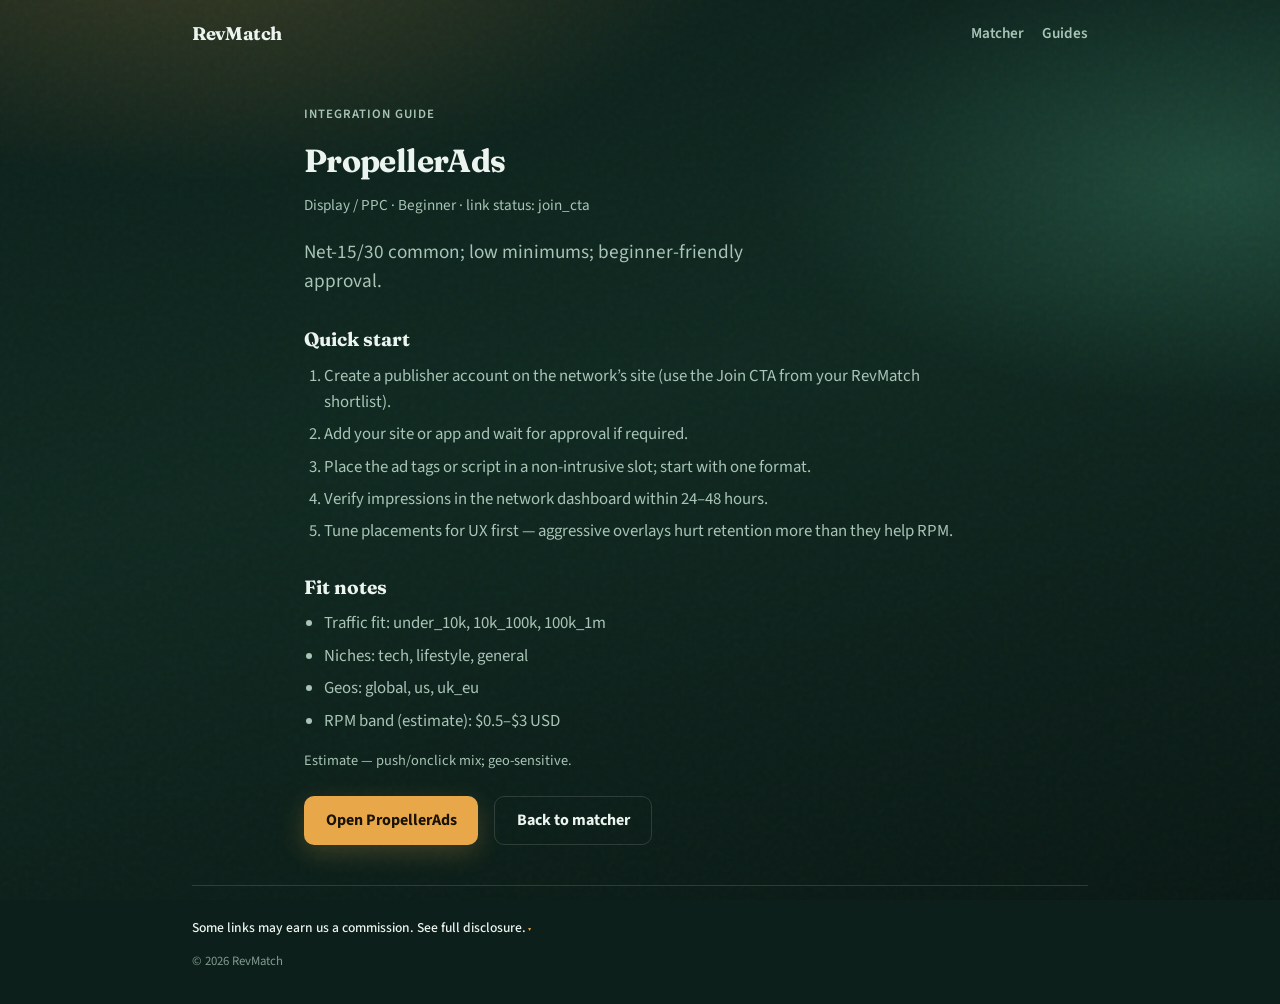
<file: guides/propellerads.html>
<!DOCTYPE html>
<html lang="en">
<head>
  <meta charset="UTF-8" />
  <meta name="viewport" content="width=device-width, initial-scale=1, viewport-fit=cover" />
  <meta name="theme-color" content="#0c1f1a" />
  <meta name="description" content="Short integration guide for PropellerAds on RevMatch." />
  <title>PropellerAds guide · RevMatch</title>
  <link rel="preconnect" href="https://fonts.googleapis.com" />
  <link rel="preconnect" href="https://fonts.gstatic.com" crossorigin />
  <link href="https://fonts.googleapis.com/css2?family=Fraunces:opsz,wght@9..144,600;9..144,700&family=Source+Sans+3:wght@400;500;600;700&display=swap" rel="stylesheet" />
  <link rel="stylesheet" href="../styles.css" />
</head>
<body>
  <div class="page">
    <div class="bg" aria-hidden="true"></div>
    <header class="top">
      <a class="logo" href="../index.html" aria-label="RevMatch home">RevMatch</a>
      <nav class="nav" aria-label="Primary">
        <a href="../app.html">Matcher</a>
        <a href="index.html">Guides</a>
      </nav>
    </header>
    <main class="guide">
      <p class="eyebrow">Integration guide</p>
      <h1>PropellerAds</h1>
      <p class="guide-meta">Display / PPC · Beginner · link status: join_cta</p>
      <p class="lede lede--narrow">Net-15/30 common; low minimums; beginner-friendly approval.</p>

      <h2>Quick start</h2>
      <ol>
        <li>Create a publisher account on the network’s site (use the Join CTA from your RevMatch shortlist).</li>
        <li>Add your site or app and wait for approval if required.</li>
        <li>Place the ad tags or script in a non-intrusive slot; start with one format.</li>
        <li>Verify impressions in the network dashboard within 24–48 hours.</li>
        <li>Tune placements for UX first — aggressive overlays hurt retention more than they help RPM.</li>
      </ol>

      <h2>Fit notes</h2>
      <ul>
        <li>Traffic fit: under_10k, 10k_100k, 100k_1m</li>
        <li>Niches: tech, lifestyle, general</li>
        <li>Geos: global, us, uk_eu</li>
        <li>RPM band (estimate): $0.5–$3 USD</li>
      </ul>
      <p class="card-note">Estimate — push/onclick mix; geo-sensitive.</p>

      <div class="cta-row" style="margin-top:1.5rem">
        <a class="cta" href="https://propellerads.com/" target="_blank" rel="noopener noreferrer" id="guide-join">Open PropellerAds</a>
        <a class="cta cta--ghost" href="../app.html#wizard">Back to matcher</a>
      </div>
    </main>
    <footer class="site-footer">
      <details class="disclosure-expand">
        <summary>Some links may earn us a commission. See full disclosure.</summary>
        <p>
          RevMatch may earn commissions when you join or purchase through links we recommend.
          Recommendations are based on fit for your traffic profile, not payment from networks for placement.
          Always review each network’s terms before applying.
        </p>
      </details>
      <p class="fineprint">© <span id="year"></span> RevMatch</p>
    </footer>
  </div>
  <script src="../analytics.js"></script>
  <script src="../rank.js"></script>
  <script>
    document.getElementById("year").textContent = String(new Date().getFullYear());
    RevMatchAnalytics.pageView({ page: "guide", program_id: "propellerads" });
    (function () {
      var a = document.getElementById("guide-join");
      if (!a || !window.RevMatchRank) return;
      var tracking = {"utm_source":"revmatch","utm_medium":"referral","utm_campaign":"phase1","ref":"revmatch"};
      a.href = RevMatchRank.withTracking(a.getAttribute("href"), tracking);
      a.addEventListener("click", function () {
        RevMatchAnalytics.track("referral_click", {
          program_id: "propellerads",
          link_kind: "join_cta",
          link_status: "join_cta",
          href: a.href,
          surface: "guide"
        });
      });
    })();
  </script>
</body>
</html>
</file>
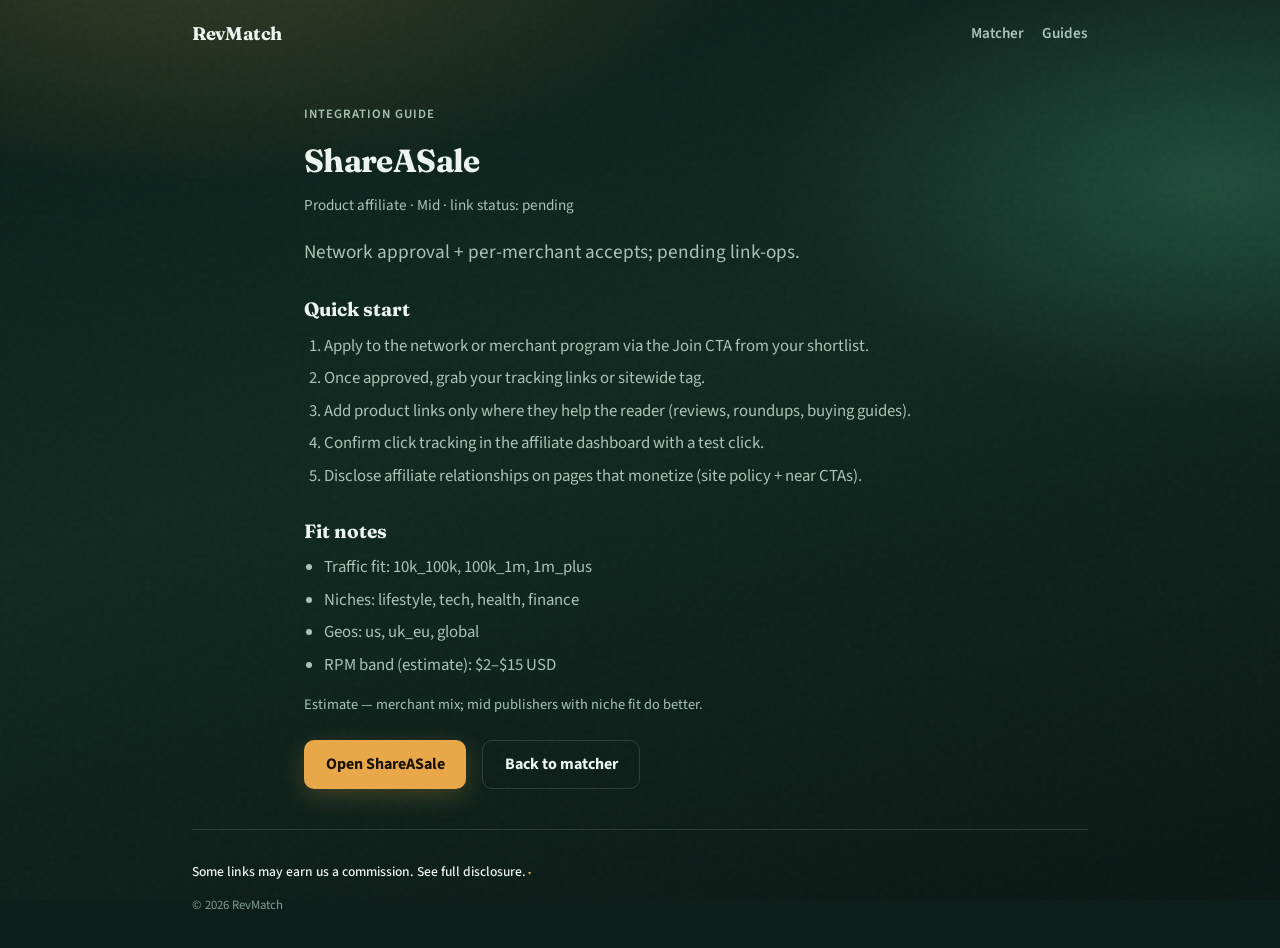
<file: guides/shareasale.html>
<!DOCTYPE html>
<html lang="en">
<head>
  <meta charset="UTF-8" />
  <meta name="viewport" content="width=device-width, initial-scale=1, viewport-fit=cover" />
  <meta name="theme-color" content="#0c1f1a" />
  <meta name="description" content="Short integration guide for ShareASale on RevMatch." />
  <title>ShareASale guide · RevMatch</title>
  <link rel="preconnect" href="https://fonts.googleapis.com" />
  <link rel="preconnect" href="https://fonts.gstatic.com" crossorigin />
  <link href="https://fonts.googleapis.com/css2?family=Fraunces:opsz,wght@9..144,600;9..144,700&family=Source+Sans+3:wght@400;500;600;700&display=swap" rel="stylesheet" />
  <link rel="stylesheet" href="../styles.css" />
</head>
<body>
  <div class="page">
    <div class="bg" aria-hidden="true"></div>
    <header class="top">
      <a class="logo" href="../index.html" aria-label="RevMatch home">RevMatch</a>
      <nav class="nav" aria-label="Primary">
        <a href="../app.html">Matcher</a>
        <a href="index.html">Guides</a>
      </nav>
    </header>
    <main class="guide">
      <p class="eyebrow">Integration guide</p>
      <h1>ShareASale</h1>
      <p class="guide-meta">Product affiliate · Mid · link status: pending</p>
      <p class="lede lede--narrow">Network approval + per-merchant accepts; pending link-ops.</p>

      <h2>Quick start</h2>
      <ol>
        <li>Apply to the network or merchant program via the Join CTA from your shortlist.</li>
        <li>Once approved, grab your tracking links or sitewide tag.</li>
        <li>Add product links only where they help the reader (reviews, roundups, buying guides).</li>
        <li>Confirm click tracking in the affiliate dashboard with a test click.</li>
        <li>Disclose affiliate relationships on pages that monetize (site policy + near CTAs).</li>
      </ol>

      <h2>Fit notes</h2>
      <ul>
        <li>Traffic fit: 10k_100k, 100k_1m, 1m_plus</li>
        <li>Niches: lifestyle, tech, health, finance</li>
        <li>Geos: us, uk_eu, global</li>
        <li>RPM band (estimate): $2–$15 USD</li>
      </ul>
      <p class="card-note">Estimate — merchant mix; mid publishers with niche fit do better.</p>

      <div class="cta-row" style="margin-top:1.5rem">
        <a class="cta" href="https://www.shareasale.com/" target="_blank" rel="noopener noreferrer" id="guide-join">Open ShareASale</a>
        <a class="cta cta--ghost" href="../app.html#wizard">Back to matcher</a>
      </div>
    </main>
    <footer class="site-footer">
      <details class="disclosure-expand">
        <summary>Some links may earn us a commission. See full disclosure.</summary>
        <p>
          RevMatch may earn commissions when you join or purchase through links we recommend.
          Recommendations are based on fit for your traffic profile, not payment from networks for placement.
          Always review each network’s terms before applying.
        </p>
      </details>
      <p class="fineprint">© <span id="year"></span> RevMatch</p>
    </footer>
  </div>
  <script src="../analytics.js"></script>
  <script src="../rank.js"></script>
  <script>
    document.getElementById("year").textContent = String(new Date().getFullYear());
    RevMatchAnalytics.pageView({ page: "guide", program_id: "shareasale" });
    (function () {
      var a = document.getElementById("guide-join");
      if (!a || !window.RevMatchRank) return;
      var tracking = {"utm_source":"revmatch","utm_medium":"referral","utm_campaign":"phase1","ref":"revmatch"};
      a.href = RevMatchRank.withTracking(a.getAttribute("href"), tracking);
      a.addEventListener("click", function () {
        RevMatchAnalytics.track("referral_click", {
          program_id: "shareasale",
          link_kind: "join_cta",
          link_status: "pending",
          href: a.href,
          surface: "guide"
        });
      });
    })();
  </script>
</body>
</html>
</file>
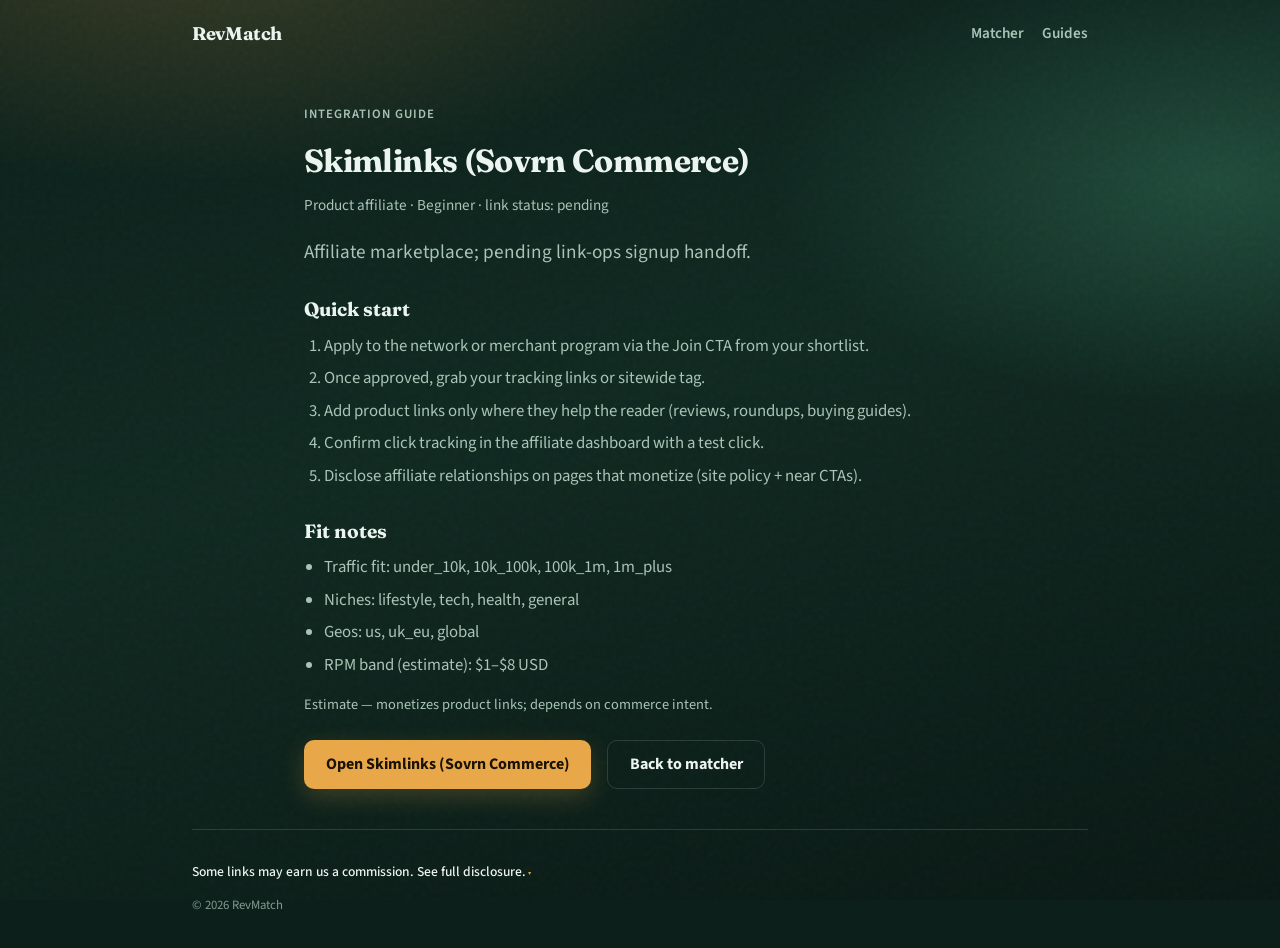
<file: guides/skimlinks.html>
<!DOCTYPE html>
<html lang="en">
<head>
  <meta charset="UTF-8" />
  <meta name="viewport" content="width=device-width, initial-scale=1, viewport-fit=cover" />
  <meta name="theme-color" content="#0c1f1a" />
  <meta name="description" content="Short integration guide for Skimlinks (Sovrn Commerce) on RevMatch." />
  <title>Skimlinks (Sovrn Commerce) guide · RevMatch</title>
  <link rel="preconnect" href="https://fonts.googleapis.com" />
  <link rel="preconnect" href="https://fonts.gstatic.com" crossorigin />
  <link href="https://fonts.googleapis.com/css2?family=Fraunces:opsz,wght@9..144,600;9..144,700&family=Source+Sans+3:wght@400;500;600;700&display=swap" rel="stylesheet" />
  <link rel="stylesheet" href="../styles.css" />
</head>
<body>
  <div class="page">
    <div class="bg" aria-hidden="true"></div>
    <header class="top">
      <a class="logo" href="../index.html" aria-label="RevMatch home">RevMatch</a>
      <nav class="nav" aria-label="Primary">
        <a href="../app.html">Matcher</a>
        <a href="index.html">Guides</a>
      </nav>
    </header>
    <main class="guide">
      <p class="eyebrow">Integration guide</p>
      <h1>Skimlinks (Sovrn Commerce)</h1>
      <p class="guide-meta">Product affiliate · Beginner · link status: pending</p>
      <p class="lede lede--narrow">Affiliate marketplace; pending link-ops signup handoff.</p>

      <h2>Quick start</h2>
      <ol>
        <li>Apply to the network or merchant program via the Join CTA from your shortlist.</li>
        <li>Once approved, grab your tracking links or sitewide tag.</li>
        <li>Add product links only where they help the reader (reviews, roundups, buying guides).</li>
        <li>Confirm click tracking in the affiliate dashboard with a test click.</li>
        <li>Disclose affiliate relationships on pages that monetize (site policy + near CTAs).</li>
      </ol>

      <h2>Fit notes</h2>
      <ul>
        <li>Traffic fit: under_10k, 10k_100k, 100k_1m, 1m_plus</li>
        <li>Niches: lifestyle, tech, health, general</li>
        <li>Geos: us, uk_eu, global</li>
        <li>RPM band (estimate): $1–$8 USD</li>
      </ul>
      <p class="card-note">Estimate — monetizes product links; depends on commerce intent.</p>

      <div class="cta-row" style="margin-top:1.5rem">
        <a class="cta" href="https://skimlinks.com/" target="_blank" rel="noopener noreferrer" id="guide-join">Open Skimlinks (Sovrn Commerce)</a>
        <a class="cta cta--ghost" href="../app.html#wizard">Back to matcher</a>
      </div>
    </main>
    <footer class="site-footer">
      <details class="disclosure-expand">
        <summary>Some links may earn us a commission. See full disclosure.</summary>
        <p>
          RevMatch may earn commissions when you join or purchase through links we recommend.
          Recommendations are based on fit for your traffic profile, not payment from networks for placement.
          Always review each network’s terms before applying.
        </p>
      </details>
      <p class="fineprint">© <span id="year"></span> RevMatch</p>
    </footer>
  </div>
  <script src="../analytics.js"></script>
  <script src="../rank.js"></script>
  <script>
    document.getElementById("year").textContent = String(new Date().getFullYear());
    RevMatchAnalytics.pageView({ page: "guide", program_id: "skimlinks" });
    (function () {
      var a = document.getElementById("guide-join");
      if (!a || !window.RevMatchRank) return;
      var tracking = {"utm_source":"revmatch","utm_medium":"referral","utm_campaign":"phase1","ref":"revmatch"};
      a.href = RevMatchRank.withTracking(a.getAttribute("href"), tracking);
      a.addEventListener("click", function () {
        RevMatchAnalytics.track("referral_click", {
          program_id: "skimlinks",
          link_kind: "join_cta",
          link_status: "pending",
          href: a.href,
          surface: "guide"
        });
      });
    })();
  </script>
</body>
</html>
</file>
<file: styles.css>
:root {
  --bg-deep: #0c1f1a;
  --bg-mid: #143029;
  --ink: #ecf4ef;
  --ink-muted: #a8c4b6;
  --accent: #e8a84a;
  --accent-ink: #1a1205;
  --line: rgba(236, 244, 239, 0.14);
  --font-display: "Fraunces", Georgia, serif;
  --font-body: "Source Sans 3", "Segoe UI", sans-serif;
  --radius: 10px;
  --max: 42rem;
}

*,
*::before,
*::after {
  box-sizing: border-box;
}

html {
  scroll-behavior: smooth;
}

body {
  margin: 0;
  min-height: 100dvh;
  font-family: var(--font-body);
  font-size: 1.05rem;
  line-height: 1.55;
  color: var(--ink);
  background: var(--bg-deep);
  -webkit-font-smoothing: antialiased;
}

a {
  color: var(--accent);
  text-decoration-thickness: 1px;
  text-underline-offset: 0.18em;
}

a:hover {
  color: #f3c56e;
}

.page {
  position: relative;
  isolation: isolate;
  min-height: 100dvh;
  display: flex;
  flex-direction: column;
  padding: 1.25rem clamp(1rem, 4vw, 2rem) 2rem;
}

.bg {
  position: fixed;
  inset: 0;
  z-index: -1;
  background:
    radial-gradient(ellipse 80% 55% at 15% -10%, rgba(232, 168, 74, 0.22), transparent 55%),
    radial-gradient(ellipse 70% 50% at 95% 20%, rgba(62, 140, 110, 0.35), transparent 50%),
    linear-gradient(165deg, #0c1f1a 0%, #102820 45%, #0a1814 100%);
}

.bg::after {
  content: "";
  position: absolute;
  inset: 0;
  opacity: 0.35;
  background-image: url("data:image/svg+xml,%3Csvg viewBox='0 0 200 200' xmlns='http://www.w3.org/2000/svg'%3E%3Cfilter id='n'%3E%3CfeTurbulence type='fractalNoise' baseFrequency='0.85' numOctaves='2' stitchTiles='stitch'/%3E%3C/filter%3E%3Crect width='100%25' height='100%25' filter='url(%23n)' opacity='0.45'/%3E%3C/svg%3E");
  pointer-events: none;
  mix-blend-mode: soft-light;
}

.top {
  display: flex;
  align-items: center;
  justify-content: space-between;
  gap: 1rem;
  max-width: 56rem;
  width: 100%;
  margin: 0 auto 2rem;
}

.logo {
  font-family: var(--font-display);
  font-weight: 700;
  font-size: 1.15rem;
  letter-spacing: -0.02em;
  color: var(--ink);
  text-decoration: none;
}

.logo:hover {
  color: var(--accent);
}

.nav {
  display: flex;
  flex-wrap: wrap;
  gap: 0.85rem 1.15rem;
  align-items: center;
}

.nav a {
  font-weight: 600;
  font-size: 0.95rem;
  color: var(--ink-muted);
  text-decoration: none;
}

.nav a:hover {
  color: var(--ink);
}

.hero,
.how,
.wizard {
  max-width: var(--max);
  width: 100%;
  margin: 0 auto;
}

.hero {
  flex: 1;
  display: flex;
  flex-direction: column;
  justify-content: center;
  padding: 2rem 0 3rem;
  animation: rise 0.7s ease-out both;
}

.eyebrow {
  margin: 0 0 0.75rem;
  font-size: 0.8rem;
  font-weight: 600;
  letter-spacing: 0.08em;
  text-transform: uppercase;
  color: var(--ink-muted);
}

.brand {
  margin: 0 0 0.85rem;
  font-family: var(--font-display);
  font-size: clamp(2.75rem, 10vw, 4.25rem);
  font-weight: 700;
  line-height: 1.02;
  letter-spacing: -0.03em;
  animation: rise 0.75s 0.08s ease-out both;
}

.lede {
  margin: 0 0 1.75rem;
  max-width: 34rem;
  font-size: clamp(1.05rem, 2.6vw, 1.2rem);
  color: var(--ink-muted);
  animation: rise 0.75s 0.16s ease-out both;
}

.lede--narrow {
  max-width: 32rem;
}

.cta-row {
  display: flex;
  flex-wrap: wrap;
  gap: 0.75rem 1rem;
  animation: rise 0.75s 0.24s ease-out both;
}

.cta {
  display: inline-flex;
  align-items: center;
  justify-content: center;
  min-height: 2.85rem;
  padding: 0.7rem 1.35rem;
  border: 0;
  border-radius: var(--radius);
  background: var(--accent);
  color: var(--accent-ink);
  font-family: inherit;
  font-size: 1rem;
  font-weight: 700;
  text-decoration: none;
  cursor: pointer;
  transition: transform 0.15s ease, background 0.15s ease, box-shadow 0.15s ease;
  box-shadow: 0 8px 24px rgba(232, 168, 74, 0.22);
}

.cta:hover {
  background: #f3c56e;
  color: var(--accent-ink);
  transform: translateY(-1px);
}

.cta:active {
  transform: translateY(0);
}

.cta:disabled {
  opacity: 0.45;
  cursor: not-allowed;
  transform: none;
  box-shadow: none;
}

.cta--ghost {
  background: transparent;
  color: var(--ink);
  box-shadow: none;
  border: 1px solid var(--line);
}

.cta--ghost:hover {
  background: rgba(236, 244, 239, 0.06);
  color: var(--ink);
}

.cta--inline {
  margin-top: 0.5rem;
}

.how {
  padding: 2.5rem 0 3rem;
  border-top: 1px solid var(--line);
}

.how h2,
.wizard h1 {
  margin: 0 0 0.5rem;
  font-family: var(--font-display);
  font-size: clamp(1.6rem, 4vw, 2rem);
  letter-spacing: -0.02em;
}

.how-lede {
  margin: 0 0 1.5rem;
  color: var(--ink-muted);
}

.steps {
  list-style: none;
  margin: 0 0 1.5rem;
  padding: 0;
  display: grid;
  gap: 1.1rem;
}

.steps li {
  display: grid;
  grid-template-columns: auto 1fr;
  gap: 0.9rem;
  align-items: start;
}

.step-num {
  display: inline-flex;
  align-items: center;
  justify-content: center;
  width: 1.85rem;
  height: 1.85rem;
  border-radius: 999px;
  background: rgba(232, 168, 74, 0.15);
  color: var(--accent);
  font-size: 0.85rem;
  font-weight: 700;
}

.steps strong {
  display: block;
  margin-bottom: 0.2rem;
}

.steps p {
  margin: 0;
  color: var(--ink-muted);
  font-size: 0.98rem;
}

.wizard {
  flex: 1;
  padding: 1.5rem 0 2.5rem;
  animation: rise 0.65s ease-out both;
}

.wizard-form {
  display: grid;
  gap: 1rem;
  margin: 1.5rem 0 1rem;
  max-width: 22rem;
}

.wizard-form label {
  display: grid;
  gap: 0.35rem;
}

.wizard-form label span {
  font-size: 0.85rem;
  font-weight: 600;
  color: var(--ink-muted);
}

.wizard-form select {
  width: 100%;
  min-height: 2.75rem;
  padding: 0.55rem 0.75rem;
  border: 1px solid var(--line);
  border-radius: var(--radius);
  background: rgba(12, 31, 26, 0.65);
  color: var(--ink);
  font: inherit;
}

.wizard-form select:disabled {
  opacity: 0.55;
}

.wizard-note {
  margin: 0;
  max-width: 32rem;
  font-size: 0.95rem;
  color: var(--ink-muted);
}

.wizard-note.is-error {
  color: #f0a8a0;
}

.results {
  margin-top: 2.25rem;
  padding-top: 1.75rem;
  border-top: 1px solid var(--line);
  animation: rise 0.5s ease-out both;
}

.results-head {
  margin-bottom: 1.25rem;
}

.results h2 {
  margin: 0 0 0.35rem;
  font-family: var(--font-display);
  font-size: clamp(1.35rem, 3.5vw, 1.7rem);
  letter-spacing: -0.02em;
}

.results-summary {
  margin: 0;
  color: var(--ink-muted);
  font-size: 0.95rem;
}

.results-list {
  display: grid;
  gap: 1rem;
}

.result-card {
  padding: 1.15rem 1.2rem 1.25rem;
  border: 1px solid var(--line);
  border-radius: var(--radius);
  background: rgba(12, 31, 26, 0.45);
  animation: rise 0.45s ease-out both;
  animation-delay: calc(var(--i, 0) * 0.05s);
}

.card-head {
  display: flex;
  align-items: baseline;
  justify-content: space-between;
  gap: 0.75rem;
  margin-bottom: 0.75rem;
}

.card-name {
  margin: 0;
  font-family: var(--font-display);
  font-size: 1.25rem;
  letter-spacing: -0.02em;
}

.card-rank {
  flex-shrink: 0;
  font-size: 0.8rem;
  font-weight: 700;
  letter-spacing: 0.04em;
  color: var(--accent);
}

.card-meta {
  list-style: none;
  margin: 0 0 0.85rem;
  padding: 0;
  display: grid;
  grid-template-columns: 1fr 1fr;
  gap: 0.4rem 0.75rem;
  font-size: 0.9rem;
}

.card-meta span {
  display: block;
  font-size: 0.72rem;
  font-weight: 600;
  letter-spacing: 0.04em;
  text-transform: uppercase;
  color: var(--ink-muted);
}

.card-rpm {
  margin: 0 0 0.35rem;
  font-size: 0.98rem;
}

.card-note,
.card-payout {
  margin: 0 0 0.65rem;
  font-size: 0.9rem;
  color: var(--ink-muted);
}

.card-actions {
  display: flex;
  flex-wrap: wrap;
  align-items: center;
  gap: 0.75rem 1.1rem;
  margin-top: 0.85rem;
}

.cta--card {
  min-height: 2.5rem;
  padding: 0.55rem 1.1rem;
  font-size: 0.95rem;
  box-shadow: 0 6px 18px rgba(232, 168, 74, 0.18);
}

.cta--disabled {
  opacity: 0.45;
  cursor: not-allowed;
  box-shadow: none;
}

.guide-link {
  font-weight: 600;
  font-size: 0.92rem;
  color: var(--ink-muted);
  text-decoration: none;
  border-bottom: 1px solid var(--line);
}

.guide-link:hover {
  color: var(--accent);
  border-bottom-color: var(--accent);
}

.results-footnote {
  margin: 1.25rem 0 0;
  font-size: 0.85rem;
  color: var(--ink-muted);
}

.site-footer {
  max-width: 56rem;
  width: 100%;
  margin: auto auto 0;
  padding-top: 2rem;
  border-top: 1px solid var(--line);
}

.disclosure-expand {
  margin: 0 0 0.85rem;
  font-size: 0.85rem;
  line-height: 1.5;
  color: var(--ink-muted);
}

.disclosure-expand summary {
  cursor: pointer;
  color: var(--ink);
  font-weight: 500;
  list-style: none;
}

.disclosure-expand summary::-webkit-details-marker {
  display: none;
}

.disclosure-expand summary::after {
  content: " ▾";
  color: var(--accent);
  font-size: 0.75em;
}

.disclosure-expand[open] summary::after {
  content: " ▴";
}

.disclosure-expand p {
  margin: 0.65rem 0 0;
}

.disclosure {
  margin: 0 0 0.85rem;
  font-size: 0.85rem;
  line-height: 1.5;
  color: var(--ink-muted);
}

.disclosure strong {
  color: var(--ink);
  font-weight: 600;
}

/* Guides */
.guide {
  max-width: var(--max);
  width: 100%;
  margin: 0 auto;
  flex: 1;
  padding: 1.5rem 0 2.5rem;
  animation: rise 0.65s ease-out both;
}

.guide h1 {
  margin: 0 0 0.5rem;
  font-family: var(--font-display);
  font-size: clamp(1.6rem, 4vw, 2rem);
  letter-spacing: -0.02em;
}

.guide h2 {
  margin: 1.75rem 0 0.5rem;
  font-family: var(--font-display);
  font-size: 1.2rem;
}

.guide ol,
.guide ul {
  margin: 0 0 1rem;
  padding-left: 1.25rem;
  color: var(--ink-muted);
}

.guide li {
  margin-bottom: 0.4rem;
}

.guide-meta {
  margin: 0 0 1.25rem;
  color: var(--ink-muted);
  font-size: 0.95rem;
}

.guide-list {
  list-style: none;
  margin: 1.25rem 0 0;
  padding: 0;
  display: grid;
  gap: 0.65rem;
}

.guide-list a {
  display: block;
  padding: 0.85rem 1rem;
  border: 1px solid var(--line);
  border-radius: var(--radius);
  color: var(--ink);
  text-decoration: none;
  font-weight: 600;
}

.guide-list a:hover {
  border-color: rgba(232, 168, 74, 0.45);
  color: var(--accent);
}

.guide-list span {
  display: block;
  margin-top: 0.2rem;
  font-size: 0.85rem;
  font-weight: 400;
  color: var(--ink-muted);
}

.fineprint {
  margin: 0;
  font-size: 0.8rem;
  color: rgba(168, 196, 182, 0.75);
}

@keyframes rise {
  from {
    opacity: 0;
    transform: translateY(12px);
  }
  to {
    opacity: 1;
    transform: translateY(0);
  }
}

@media (max-width: 420px) {
  .cta-row {
    flex-direction: column;
    align-items: stretch;
  }

  .cta {
    width: 100%;
  }
}

@media (prefers-reduced-motion: reduce) {
  html {
    scroll-behavior: auto;
  }

  .hero,
  .brand,
  .lede,
  .cta-row,
  .wizard,
  .results,
  .result-card,
  .guide {
    animation: none;
  }

  .cta {
    transition: none;
  }
}
</file>
